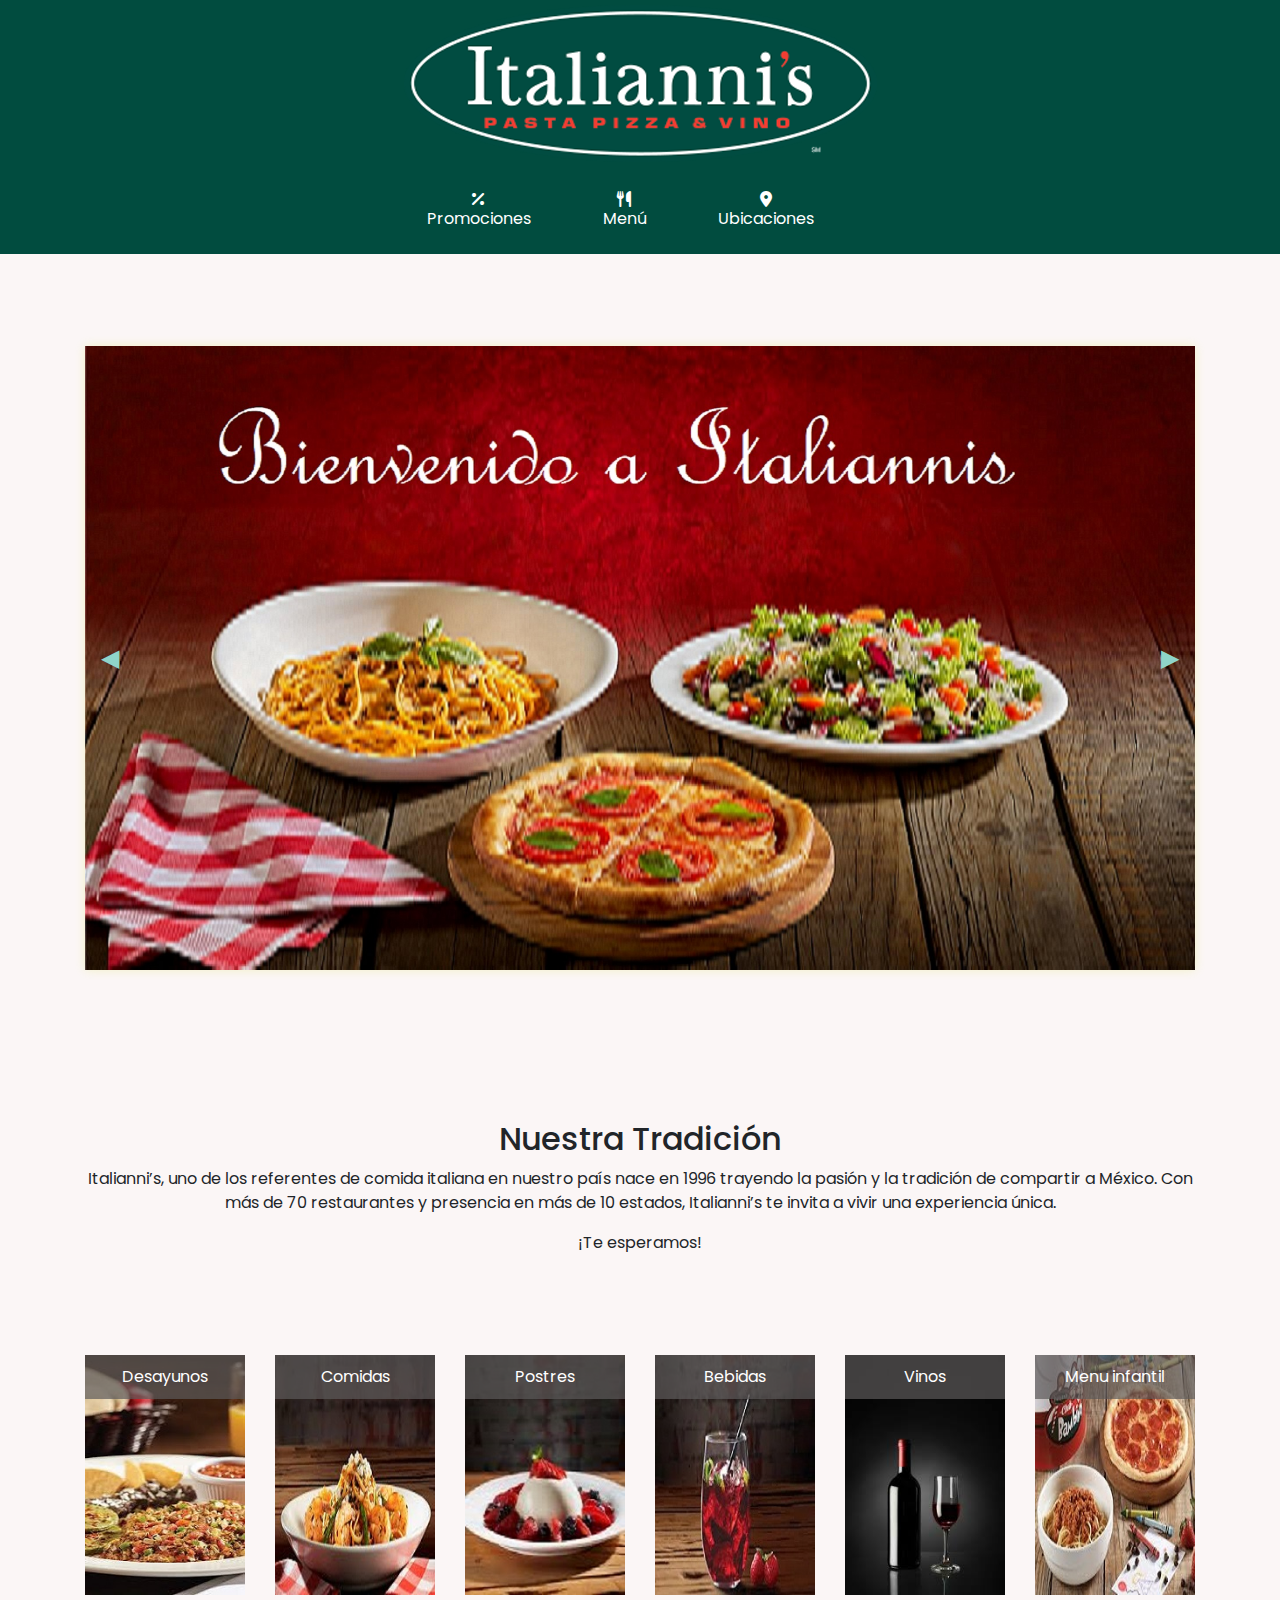
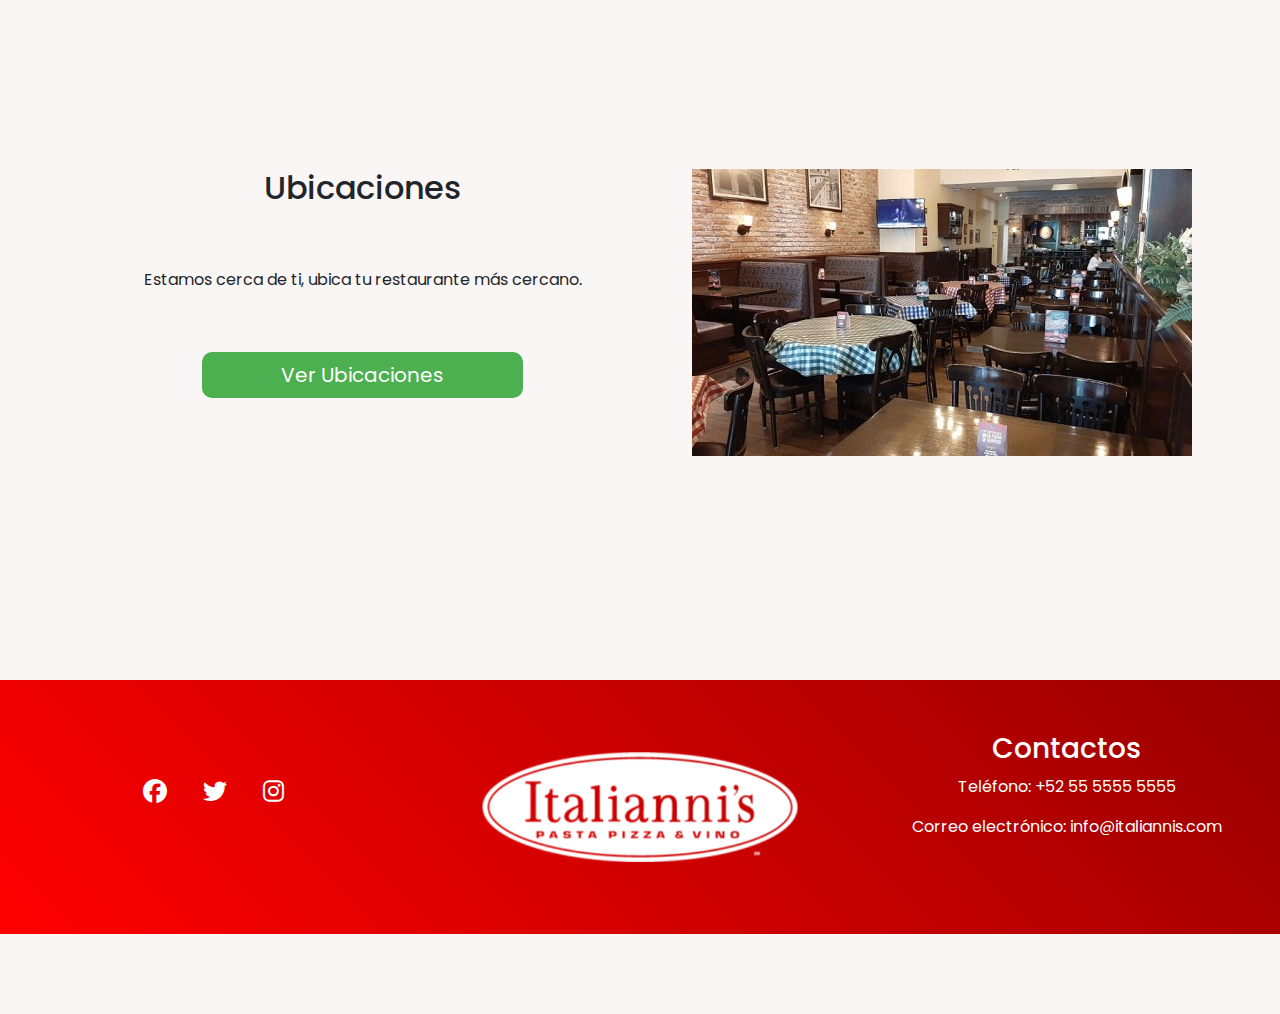
<file: html/index.html>
<!DOCTYPE html>
<html lang="es">

<head>
  <meta charset="UTF-8">
  <meta name="viewport" content="width=device-width, initial-scale=1.0">
  <title>Italiannis</title>
  <!-- Agregamos el enlace al archivo CSS de Bootstrap -->
  <link rel="stylesheet" href="https://stackpath.bootstrapcdn.com/bootstrap/4.3.1/css/bootstrap.min.css">
  <link rel="stylesheet" href="../css/index.css">
  <link rel="stylesheet" href="../css/index2.css">
  <link rel="stylesheet" href="https://cdnjs.cloudflare.com/ajax/libs/font-awesome/6.4.2/css/all.min.css">
</head>

<body>
  <header class="container-fluid">
    <div class="row">
      <div class="col-12">
        <div class="logo">
          <img src="../imagenes/index/logo.png" alt="Logo Italiannis" class="img-fluid">
        </div>
      </div>
      <div class="col-12">
        <nav class="text-center">
          <ul class="nav">
            <li class="nav-item"><a class="nav-link" href="../html/promociones.html"><i class="fa-solid fa-percent"></i>
                Promociones</a></li>
            <li class="nav-item"><a class="nav-link" href="../html/menu.html"><i class="fas fa-utensils"></i> Menú</a>
            </li>
            <li class="nav-item"><a class="nav-link" href="../html/ubicaciones.html"><i
                  class="fas fa-map-marker-alt"></i> Ubicaciones</a></li>
          </ul>
        </nav>
      </div>
    </div>
  </header>
  <main class="container">
    <!-- Contenedor para el contenido dinámico -->
    <div id="contenidoDinamico">
      <div class="carousel">
        <!-- Agrega aquí tus diapositivas del carrusel -->
        <div class="slide">
          <img src="../imagenes/index/Carrusel 1.jpeg" alt="Italiannis" class="img-fluid">
        </div>
        <div class="slide">
          <img src="../imagenes/index/Carrusel 2.jpg" alt="Italiannis" class="img-fluid">
        </div>
        <div class="slide">
          <img src="../imagenes/index/Carrusel 3.jpg" alt="Italiannis" class="img-fluid">
        </div>
        <div class="carousel-nav text-center">
          <button id="prev-slide">◀</button>
          <button id="next-slide">▶</button>
        </div>
      </div>

      <!-- Sección "Nuestra Tradición" -->
      <div class="nuestra-tradicion">
        <h2>Nuestra Tradición</h2>
        <p>Italianni’s, uno de los referentes de comida italiana en nuestro país nace en 1996 trayendo la pasión y la
          tradición de compartir a México. Con más de 70 restaurantes y presencia en más de 10 estados, Italianni’s te
          invita a vivir una experiencia única.</p>
        <p>¡Te esperamos!</p>
      </div>

      <!-- Sección de cajas con imágenes y texto -->
      <div class="cajas">
        <div class="row">
          <div class="col-lg-2 col-md-4 col-sm-6">
            <div class="caja">
              <a href="menu.html#h3-desayunos">
                <img src="../imagenes/index/desayuno_index.jpeg" alt="Imagen 1" class="img-fluid">
                <p>Desayunos</p>
              </a>
            </div>
          </div>
          <div class="col-lg-2 col-md-4 col-sm-6">
            <div class="caja">
              <a href="menu.html#h3-comidas">
                <img src="../imagenes/index/comida_index.jpeg" alt="Imagen 1" class="img-fluid">
                <p>Comidas</p>
              </a>
            </div>
          </div>
          <div class="col-lg-2 col-md-4 col-sm-6">
            <div class="caja">
              <a href="menu.html#h3-postres">
                <img src="../imagenes/index/postre_index.jpeg" alt="Imagen 1" class="img-fluid">
                <p>Postres</p>
              </a>
            </div>
          </div>
          <div class="col-lg-2 col-md-4 col-sm-6">
            <div class="caja">
              <a href="menu.html#h3-bebidas">
                <img src="../imagenes/index/bebidas_index.jpeg" alt="Imagen 1" class="img-fluid">
                <p>Bebidas</p>
              </a>
            </div>
          </div>
          <div class="col-lg-2 col-md-4 col-sm-6">
            <div class="caja">
              <a href="menu.html#h3-vinos">
                <img src="../imagenes/index/vino_index.jpeg" alt="Imagen 1" class="img-fluid">
                <p>Vinos</p>
              </a>
            </div>
          </div>
          <div class="col-lg-2 col-md-4 col-sm-6">
            <div class="caja">
              <a href="menu.html#h3-menuinfantil">
                <img src="../imagenes/index/menuinfantil_index.jpeg" alt="Imagen 1" class="img-fluid">
                <p>Menu infantil</p>
              </a>
            </div>
          </div>
        </div>
      </div>

      <!-- Sección de cajas con imágenes y texto -->
      <div class="ubicaciones d-lg-flex">
        <div class="ubicaciones col-lg-6 mt-4">
          <h2 style="margin-bottom: 60px;">Ubicaciones</h2>
          <p style="margin-bottom: 60px;">Estamos cerca de ti, ubica tu restaurante más cercano.</p>
          <button onclick="irUbicacion()">Ver Ubicaciones</button>
        </div>
        <div class="ubicaciones-imagen col-lg-6 ml-lg-4 mt-4"> <!-- Agregado margen a la derecha (ml-lg-4) -->
          <img src="../imagenes/index/ubicacion_index.jpg" alt="Imagen de ubicación" class="img-fluid">
        </div>
      </div>
    </div>
  </main>
  <footer class="container-fluid">
    <div class="row">
      <div class="col-12 col-md-4 text-center">
        <div class="redes">
          <a href="https://www.facebook.com/italiannis/" class="social-link" target="_blank"><i
              class="fab fa-facebook"></i></a>
          <a href="https://twitter.com/italiannismx" class="social-link" target="_blank"><i
              class="fab fa-twitter"></i></a>
          <a href="https://www.instagram.com/italiannismexico/" class="social-link" target="_blank"><i
              class="fab fa-instagram"></i></a>
        </div>
      </div>
      <div class="col-12 col-md-4 text-center">
        <div class="logo_footer">
          <img src="../imagenes/index/logo-footer.png" alt="Logo Italiannis" class="img-fluid">
        </div>
      </div>
      <div class="col-12 col-md-4 text-center">
        <div class="contactos">
          <h3 style="text-align: center; display:inline-block; margin-bottom: 10px;">Contactos</h3>
          <p>Teléfono: +52 55 5555 5555</p>
          <p>Correo electrónico: info@italiannis.com</p>
        </div>
      </div>
    </div>
  </footer>
  <!-- Agregamos el enlace al archivo JS de Bootstrap -->
  <script src="https://code.jquery.com/jquery-3.3.1.slim.min.js"></script>
  <script src="https://cdnjs.cloudflare.com/ajax/libs/popper.js/1.14.7/umd/popper.min.js"></script>
  <script src="https://stackpath.bootstrapcdn.com/bootstrap/4.3.1/js/bootstrap.min.js"></script>
  <script src="../js/index.js"></script>
</body>

</html>
</file>
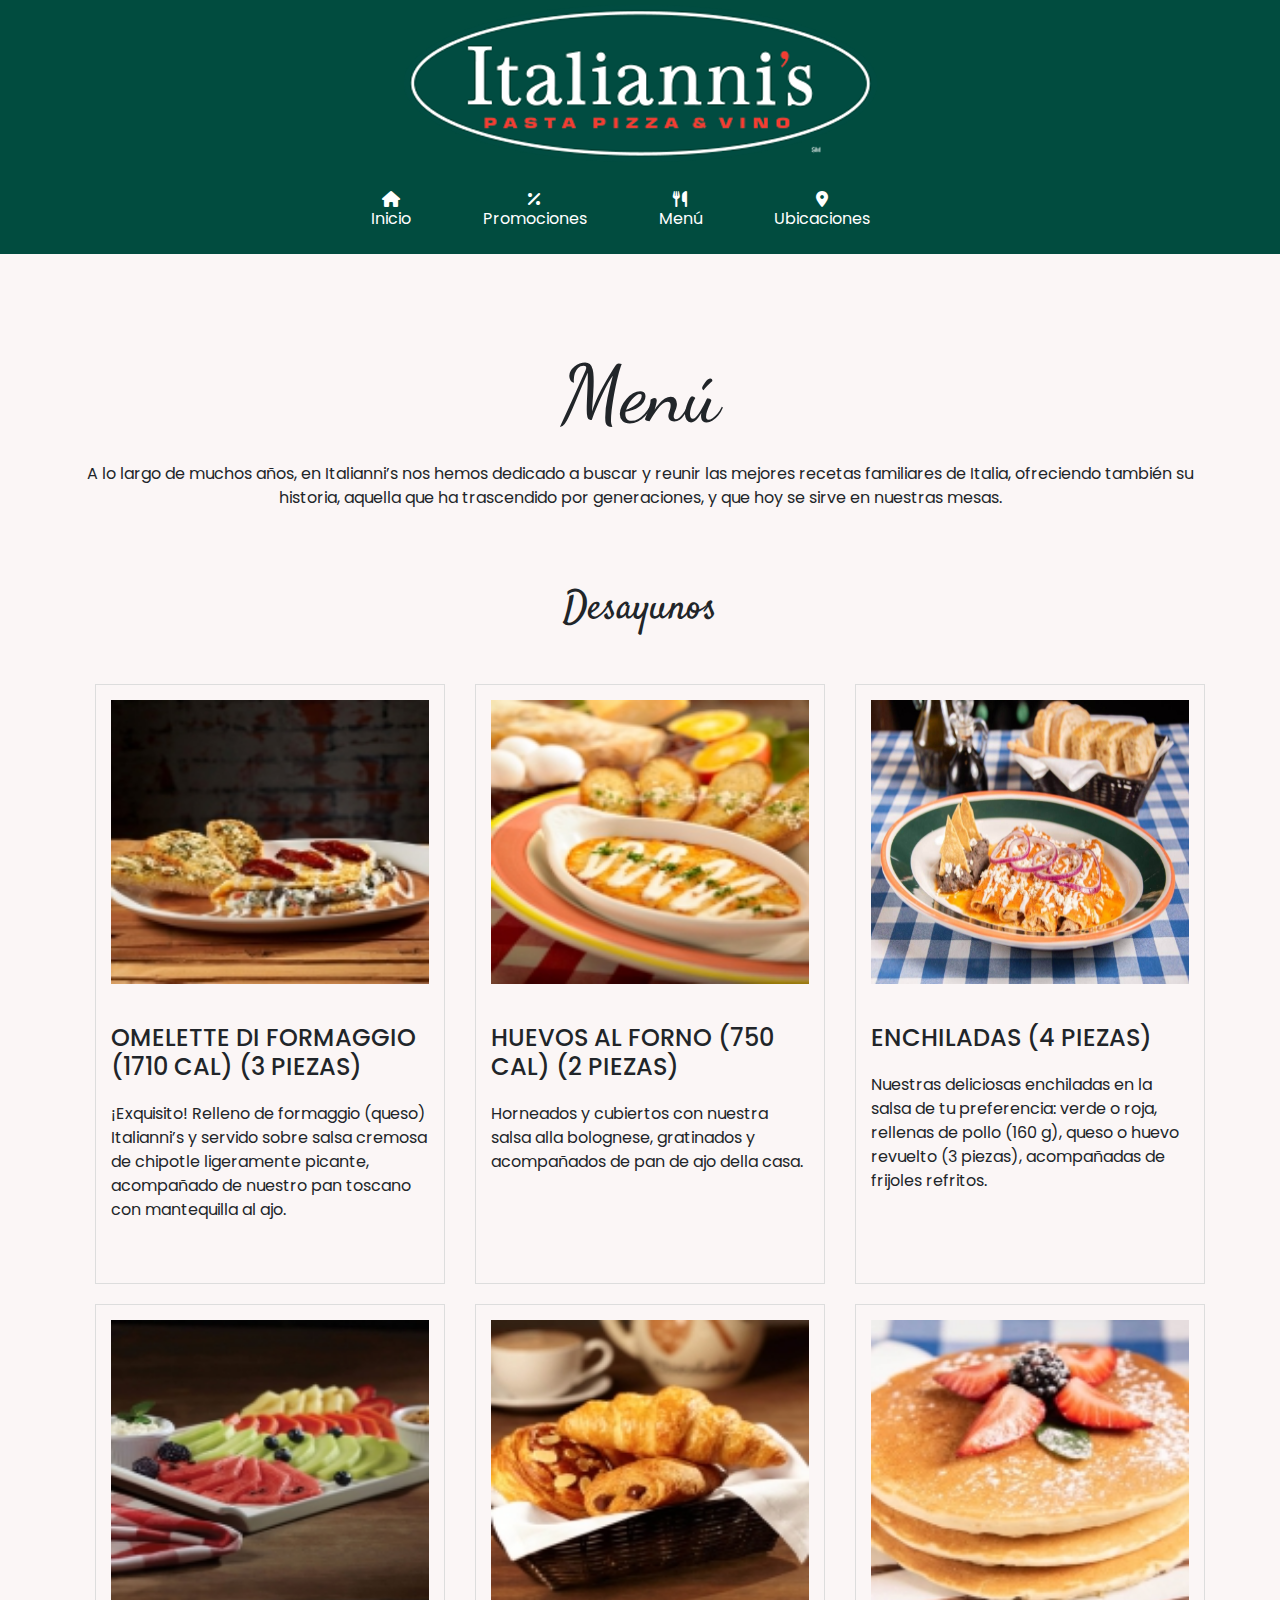
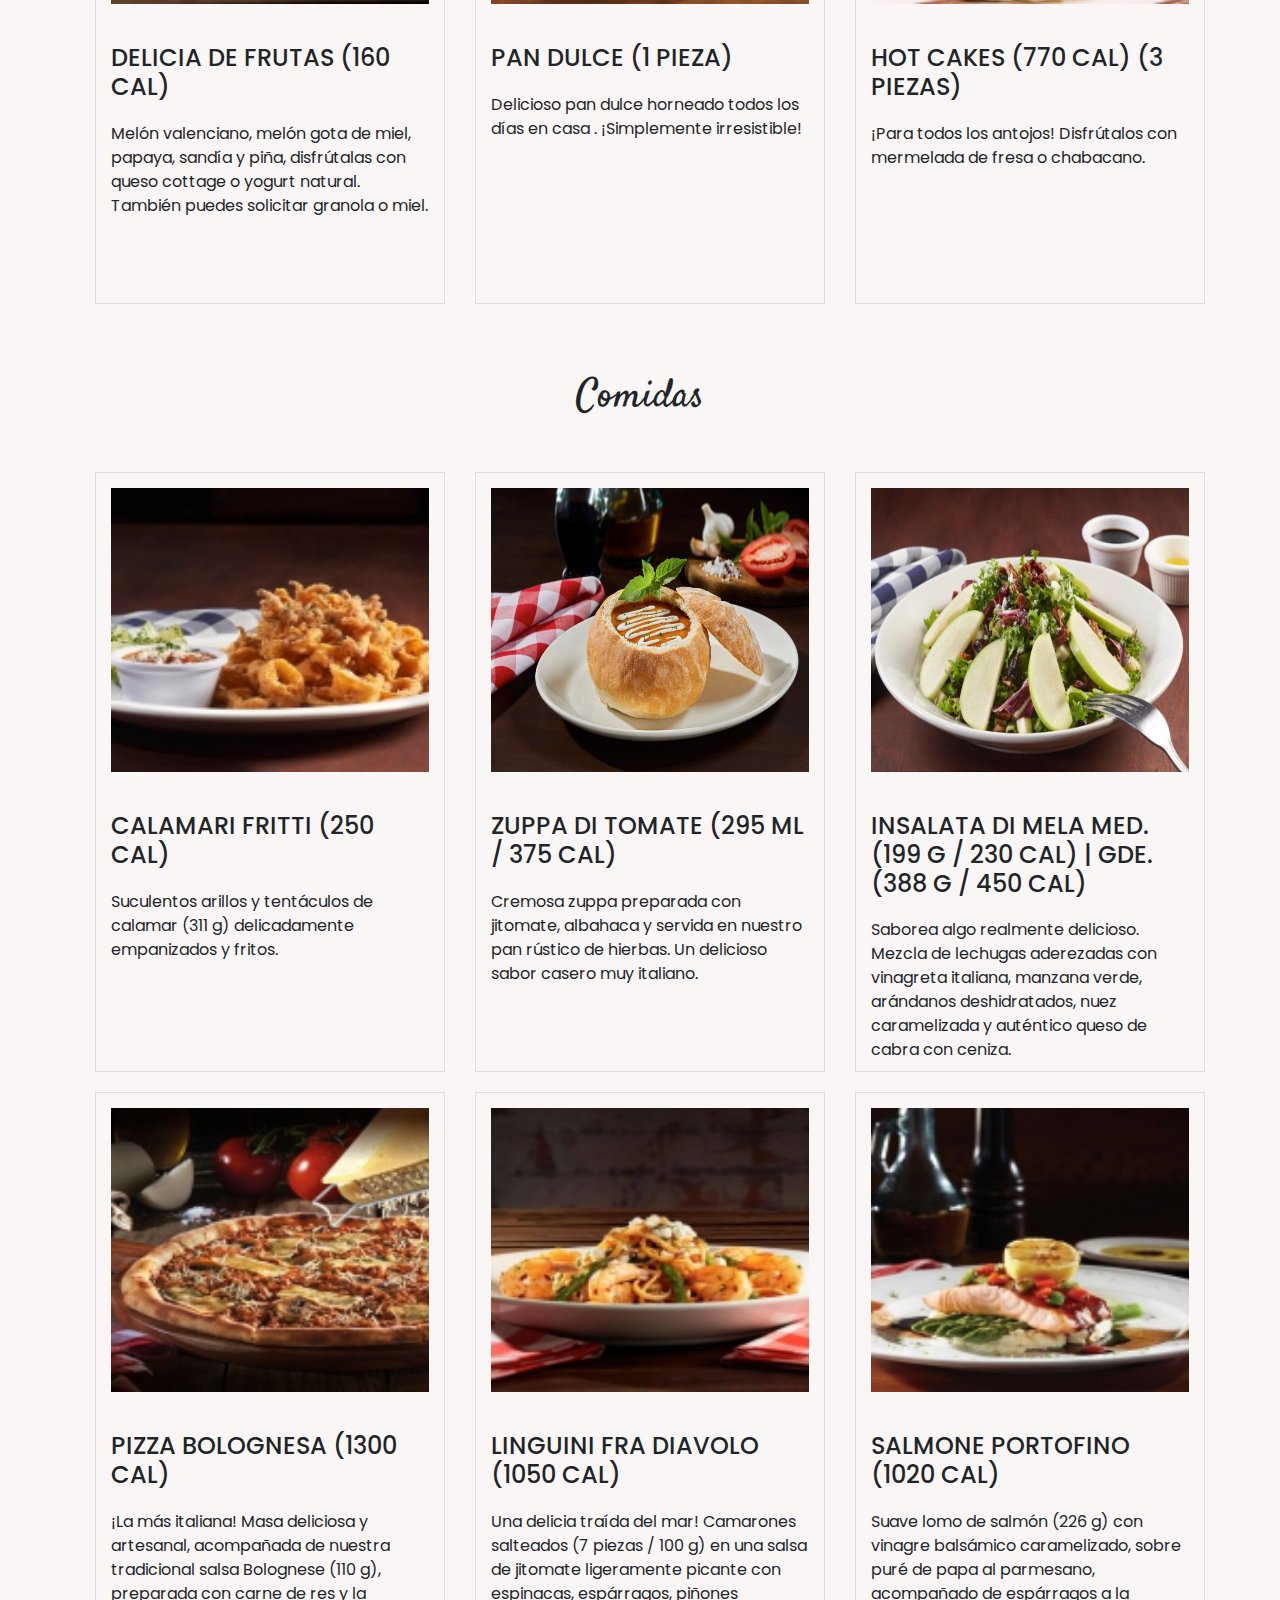
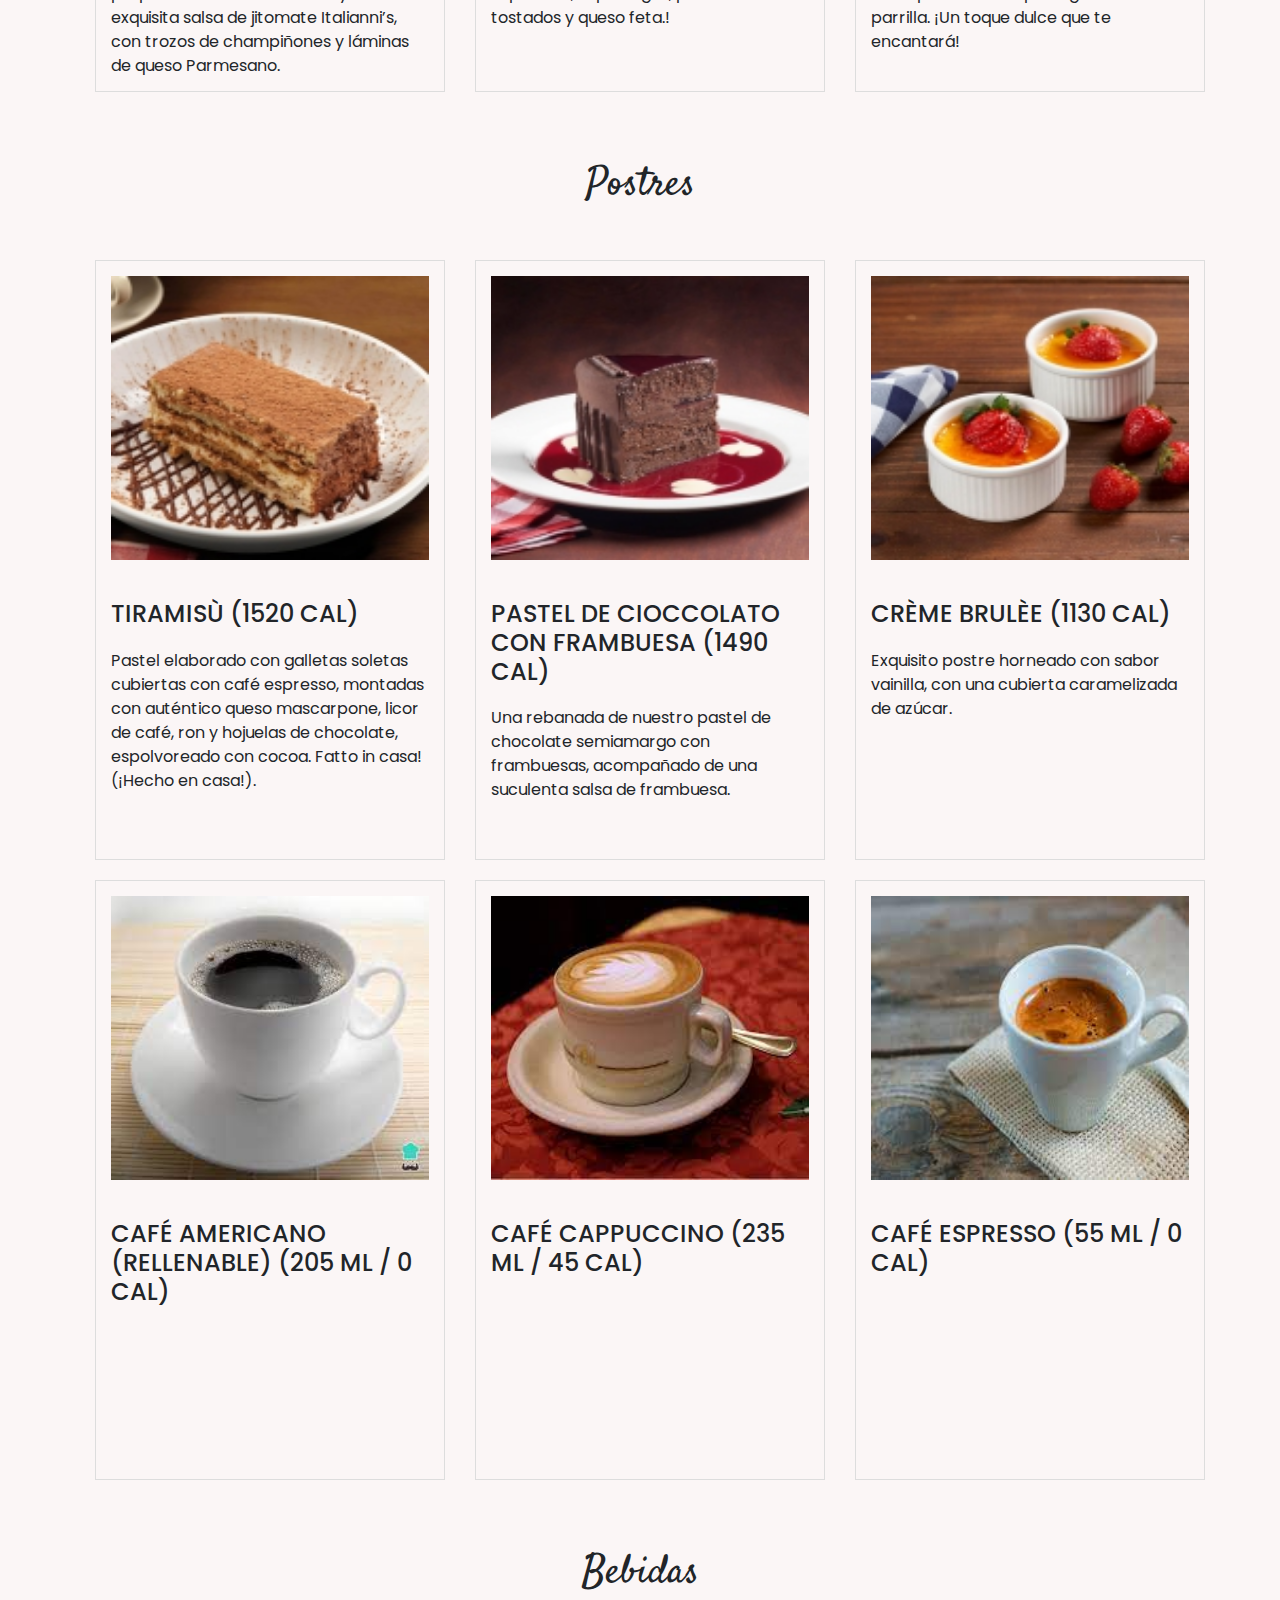
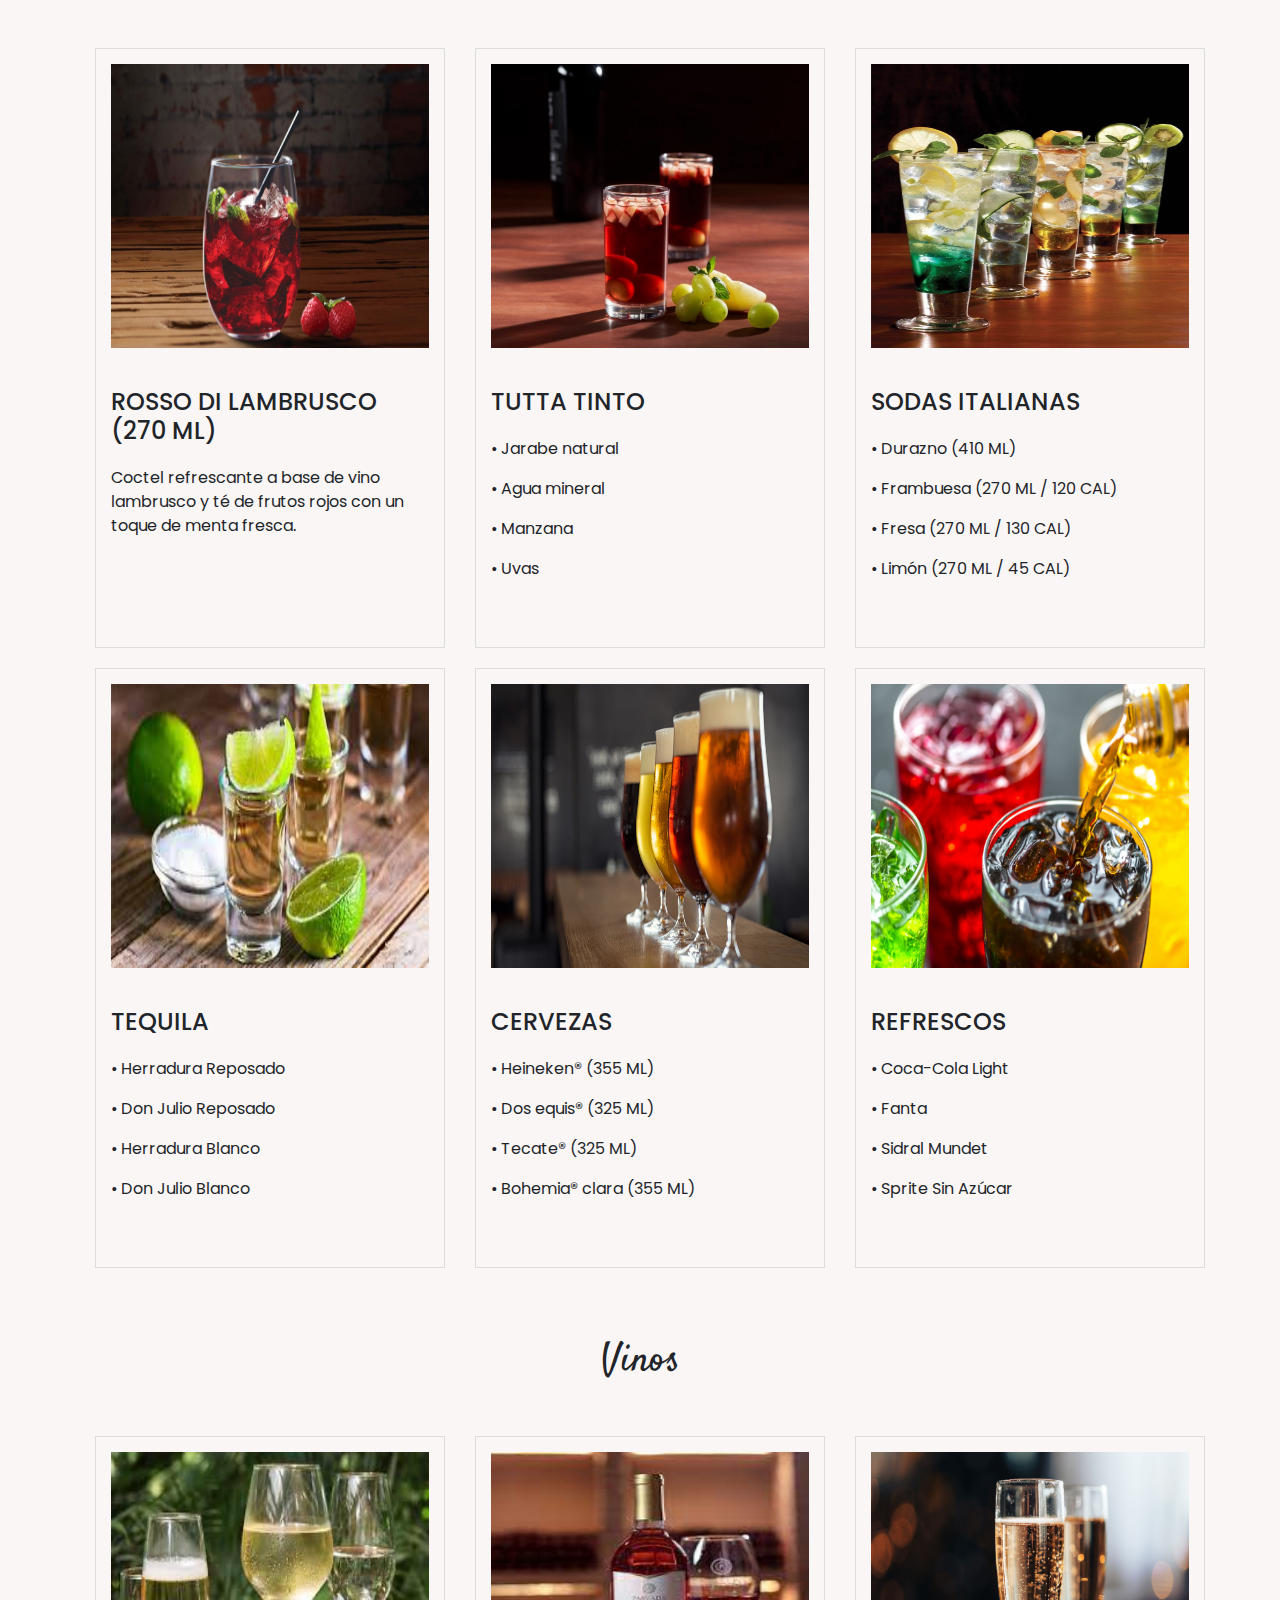
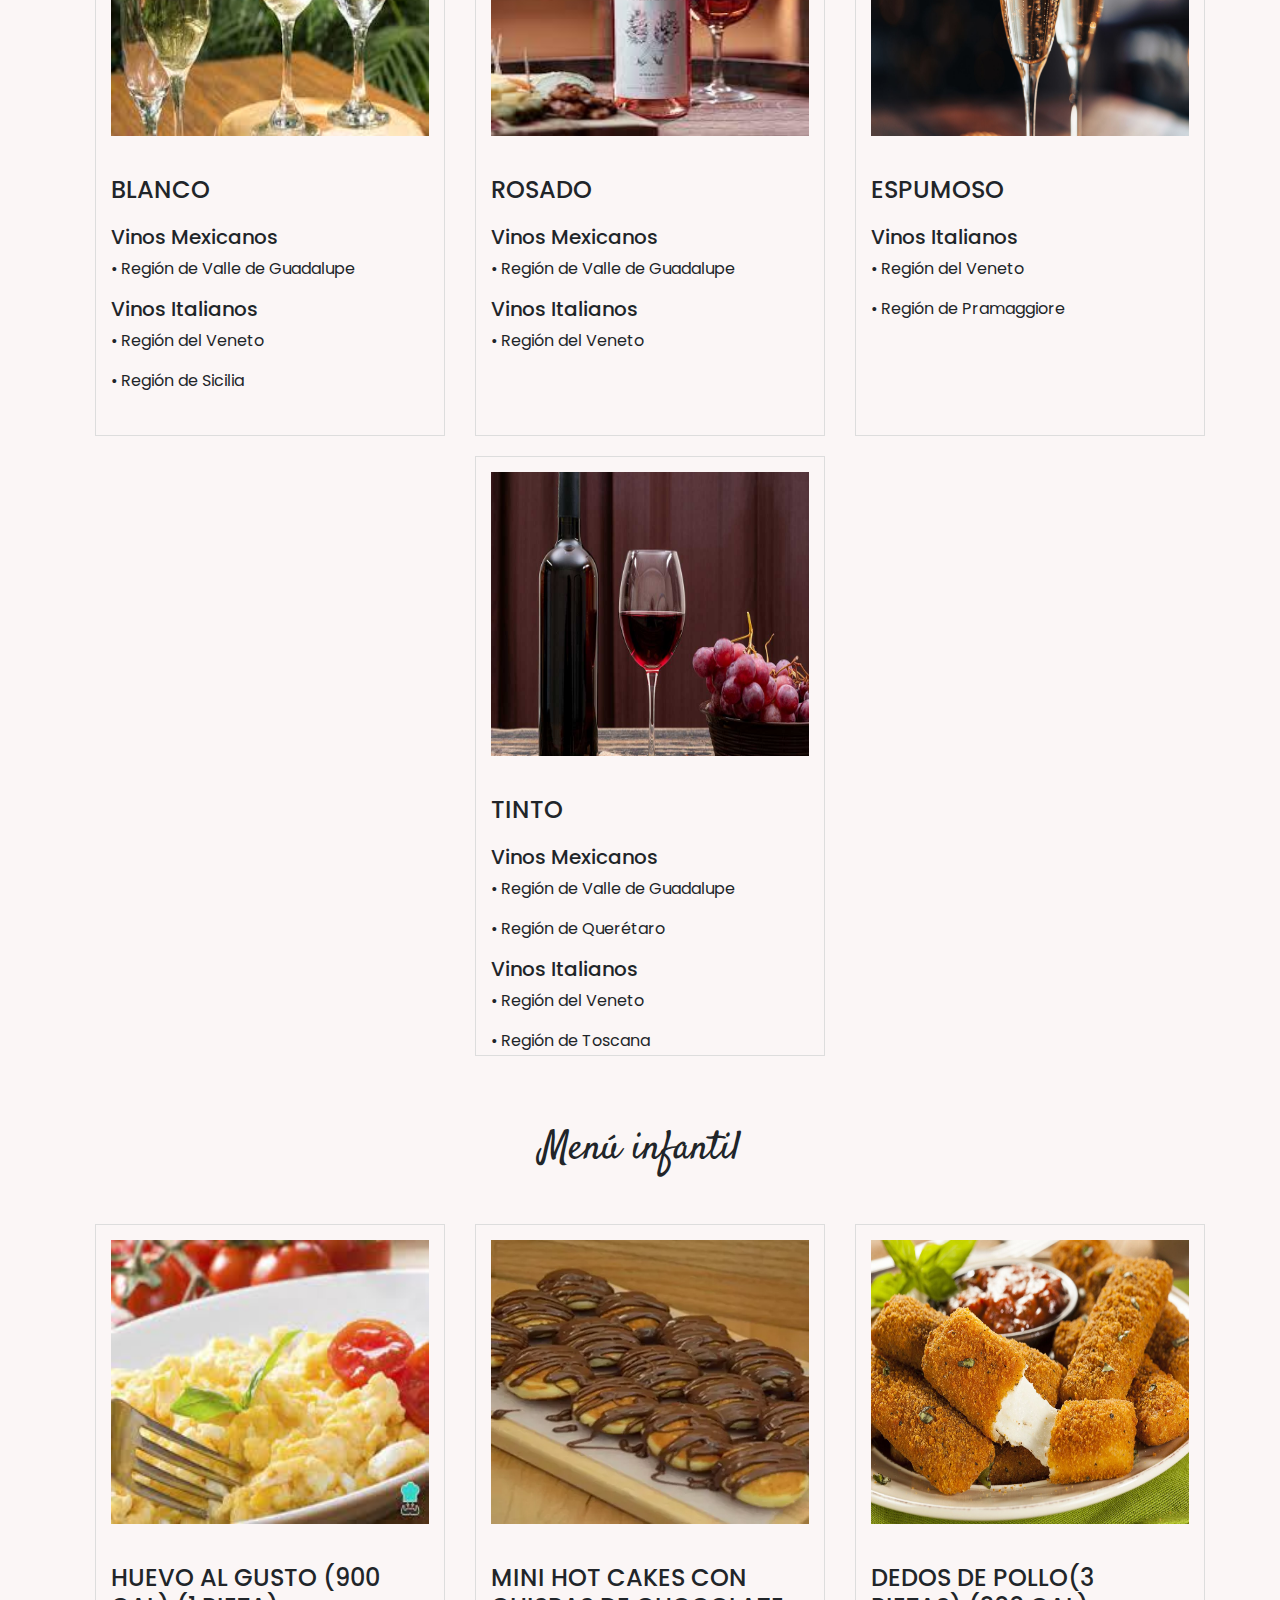
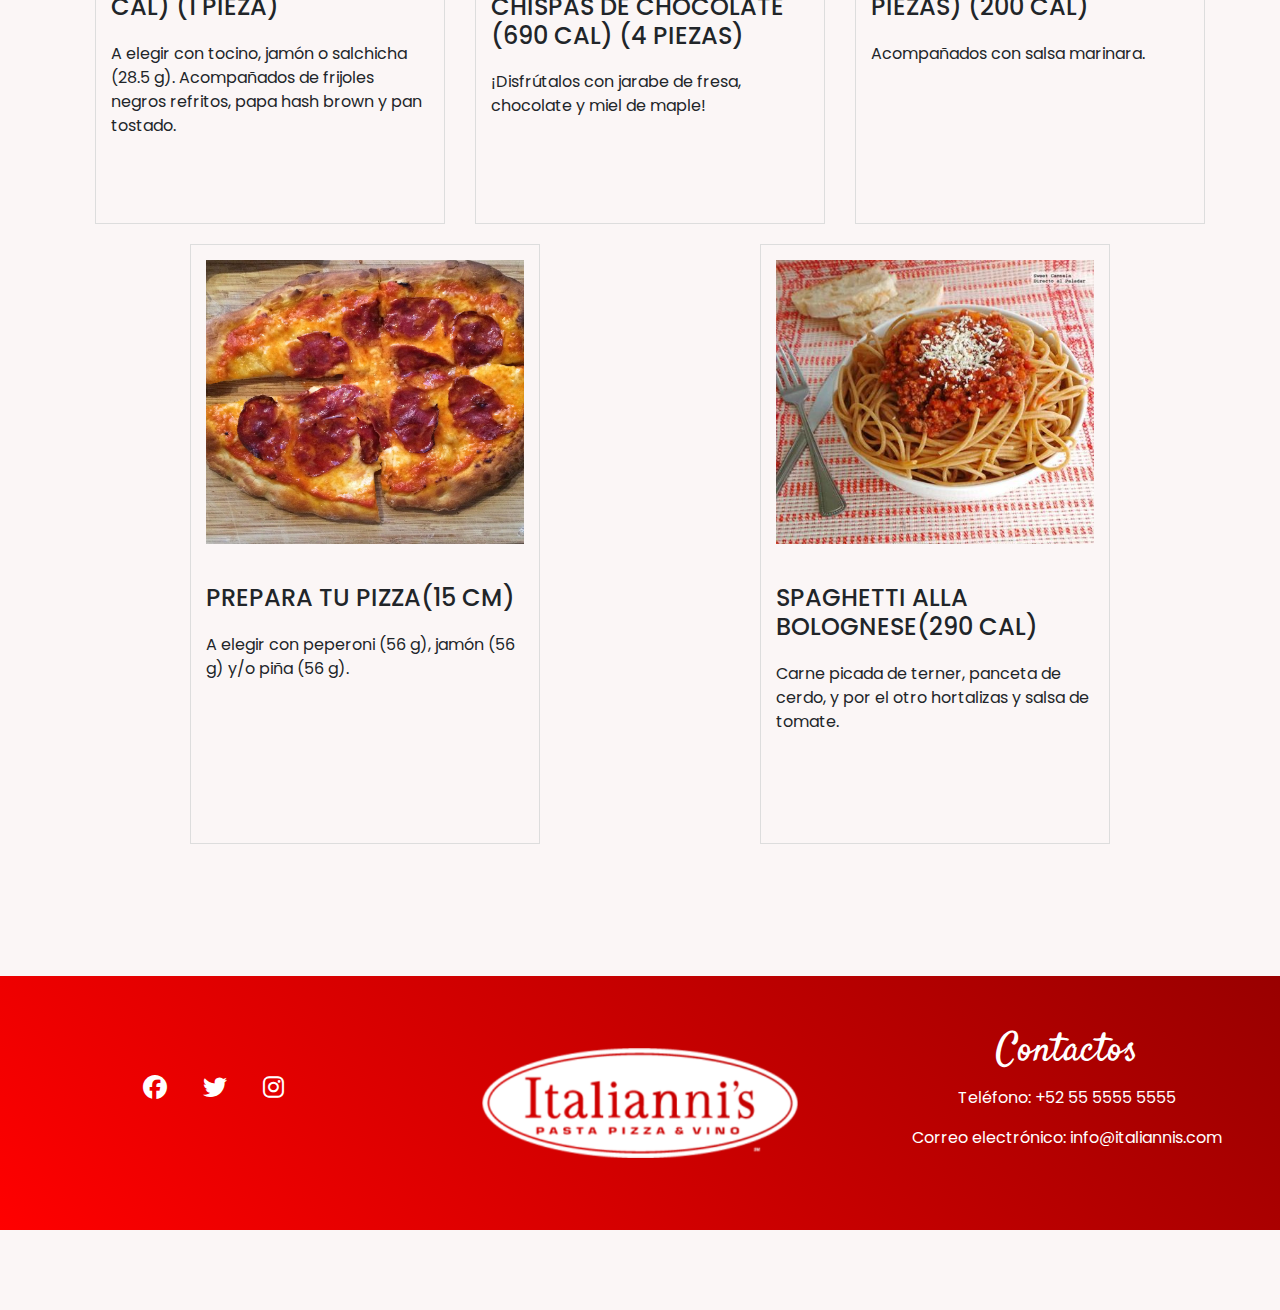
<file: html/menu.html>
<!DOCTYPE html>
<html lang="es">

<head>
  <meta charset="UTF-8">
  <meta name="viewport" content="width=device-width, initial-scale=1.0">
  <title>Italiannis</title>
  <!-- Enlaces a los archivos CSS de Bootstrap y otros estilos -->
  <link rel="stylesheet" href="https://stackpath.bootstrapcdn.com/bootstrap/4.3.1/css/bootstrap.min.css">
  <link rel="stylesheet" href="../css/index.css">
  <link rel="stylesheet" href="../css/menu.css">
  <link rel="stylesheet" href="https://cdnjs.cloudflare.com/ajax/libs/font-awesome/6.4.2/css/all.min.css">
</head>

<body>
  <header class="container-fluid">
    <div class="row">
      <div class="col-12 text-center">
        <div class="logo">
          <img src="../imagenes/index/logo.png" alt="Logo Italiannis" class="img-fluid">
        </div>
      </div>
      <div class="col-12">
        <nav class="text-center">
          <ul class="nav">
            <li class="nav-item"><a class="nav-link" href="../html/index.html"><i class="fa-solid fa-house"></i>
                Inicio</a></li>
            <li class="nav-item"><a class="nav-link" href="../html/promociones.html"><i class="fa-solid fa-percent"></i>
                Promociones</a></li>
            <li class="nav-item"><a class="nav-link" href="../html/menu.html"><i class="fas fa-utensils"></i> Menú</a>
            </li>
            <li class="nav-item"><a class="nav-link" href="../html/ubicaciones.html"><i
                  class="fas fa-map-marker-alt"></i> Ubicaciones</a></li>
          </ul>
        </nav>
      </div>
    </div>
  </header>
  <main class="container">
    <h2 class="text-center">Menú</h2>
    <p>A lo largo de muchos años, en Italianni’s nos hemos dedicado a buscar y reunir las mejores recetas familiares de
      Italia, ofreciendo también su historia, aquella que ha trascendido por generaciones, y que hoy se sirve en
      nuestras mesas.
    </p>
    <div id="menuPage" class="row">
      <div class="col-12">
        <h3 id="h3-desayunos">Desayunos</h3>
        <div class="menu-category row text-center">
          <div class="col-lg-4 col-md-6 mx-auto">
            <div class="menu">
              <img src="../imagenes/menu/desayunos/omelette-di-formaggio.jpg" alt="Antipasto" class="img-fluid">
              <h4 style="text-align: left;">OMELETTE DI FORMAGGIO (1710 CAL) (3 PIEZAS)</h4>
              <p style="text-align: left;">¡Exquisito! Relleno de formaggio (queso) Italianni’s y servido sobre salsa
                cremosa de chipotle ligeramente picante, acompañado de nuestro pan toscano con mantequilla al ajo.</p>
            </div>
          </div>
          <div class="col-lg-4 col-md-6 mx-auto">
            <div class="menu">
              <img src="../imagenes/menu/desayunos/huevos_al_forno_.jpg" alt="Antipasto" class="img-fluid">
              <h4 style="text-align: left;">HUEVOS AL FORNO (750 CAL) (2 PIEZAS)</h4>
              <p style="text-align: left;">Horneados y cubiertos con nuestra salsa alla bolognese, gratinados y
                acompañados de pan de ajo della casa.</p>
            </div>
          </div>
          <div class="col-lg-4 col-md-6 mx-auto">
            <div class="menu">
              <img src="../imagenes/menu/desayunos/enchiladas.jpg" alt="Antipasto" class="img-fluid">
              <h4 style="text-align: left;">ENCHILADAS (4 PIEZAS)</h4>
              <p style="text-align: left;">Nuestras deliciosas enchiladas en la salsa de tu preferencia: verde o roja,
                rellenas de pollo (160 g), queso o huevo revuelto (3 piezas), acompañadas de frijoles refritos.</p>
            </div>
          </div>
          <div class="col-lg-4 col-md-6 mx-auto">
            <div class="menu">
              <img src="../imagenes/menu/desayunos/delicia_de_frutas.jpg" alt="Antipasto" class="img-fluid">
              <h4 style="text-align: left;">DELICIA DE FRUTAS (160 CAL)</h4>
              <p style="text-align: left;">Melón valenciano, melón gota de miel, papaya, sandía y piña, disfrútalas con
                queso cottage o yogurt natural. También puedes solicitar granola o miel.</p>
            </div>
          </div>
          <div class="col-lg-4 col-md-6 mx-auto">
            <div class="menu">
              <img src="../imagenes/menu/desayunos/pan_dulce.jpg" alt="Antipasto" class="img-fluid">
              <h4 style="text-align: left;">PAN DULCE (1 PIEZA)</h4>
              <p style="text-align: left;">Delicioso pan dulce horneado todos los días en casa . ¡Simplemente
                irresistible!</p>
            </div>
          </div>
          <div class="col-lg-4 col-md-6 mx-auto">
            <div class="menu">
              <img src="../imagenes/menu/desayunos/hot_cakes.jpg" alt="Antipasto" class="img-fluid">
              <h4 style="text-align: left;">HOT CAKES (770 CAL) (3 PIEZAS)</h4>
              <p style="text-align: left;">¡Para todos los antojos! Disfrútalos con mermelada de fresa o chabacano.</p>
            </div>
          </div>
        </div>
      </div>
      <div class="col-12">
        <h3 id="h3-comidas"> Comidas</h3>
        <div class="menu-category row text-center">
          <div class="col-lg-4 col-md-6 mx-auto">
            <div class="menu">
              <img src="../imagenes/menu/comidas/calamari_fritti.jpg" alt="Antipasto" class="img-fluid">
              <h4 style="text-align: left;">CALAMARI FRITTI (250 CAL)</h4>
              <p style="text-align: left;">Suculentos arillos y tentáculos de calamar (311 g) delicadamente empanizados
                y fritos.</p>
            </div>
          </div>
          <div class="col-lg-4 col-md-6 mx-auto">
            <div class="menu">
              <img src="../imagenes/menu/comidas/zuppa_di_tomate.jpg" alt="Antipasto" class="img-fluid">
              <h4 style="text-align: left;">ZUPPA DI TOMATE (295 ML / 375 CAL)</h4>
              <p style="text-align: left;">Cremosa zuppa preparada con jitomate, albahaca y servida en nuestro pan
                rústico de hierbas. Un delicioso sabor casero muy italiano.</p>
            </div>
          </div>
          <div class="col-lg-4 col-md-6 mx-auto">
            <div class="menu">
              <img src="../imagenes/menu/comidas/insalata_di_mela.jpg" alt="Antipasto" class="img-fluid">
              <h4 style="text-align: left;">INSALATA DI MELA MED. (199 G / 230 CAL) | GDE. (388 G / 450 CAL)</h4>
              <p style="text-align: left;">Saborea algo realmente delicioso. Mezcla de lechugas aderezadas con vinagreta
                italiana, manzana verde, arándanos deshidratados, nuez caramelizada y auténtico queso de cabra con
                ceniza.</p>
            </div>
          </div>
          <div class="col-lg-4 col-md-6 mx-auto">
            <div class="menu">
              <img src="../imagenes/menu/comidas/bolognesa.jpg" alt="Antipasto" class="img-fluid">
              <h4 style="text-align: left;">PIZZA BOLOGNESA (1300 CAL) </h4>
              <p style="text-align: left;">¡La más italiana! Masa deliciosa y artesanal, acompañada de nuestra
                tradicional salsa Bolognese (110 g), preparada con carne de res y la exquisita salsa de jitomate
                Italianni’s, con trozos de champiñones y láminas
                de queso Parmesano.</p>
            </div>
          </div>
          <div class="col-lg-4 col-md-6 mx-auto">
            <div class="menu">
              <img src="../imagenes/menu/comidas/linguini.jpg" alt="Antipasto" class="img-fluid">
              <h4 style="text-align: left;">LINGUINI FRA DIAVOLO (1050 CAL) </h4>
              <p style="text-align: left;">Una delicia traída del mar! Camarones salteados (7 piezas / 100 g) en una
                salsa de jitomate ligeramente picante con espinacas, espárragos, piñones tostados y queso feta.!</p>
            </div>
          </div>
          <div class="col-lg-4 col-md-6 mx-auto">
            <div class="menu">
              <img src="../imagenes/menu/comidas/salmon_portofino.jpg" alt="Antipasto" class="img-fluid">
              <h4 style="text-align: left;">SALMONE PORTOFINO (1020 CAL) </h4>
              <p style="text-align: left;">Suave lomo de salmón (226 g) con vinagre balsámico caramelizado, sobre puré
                de papa al parmesano, acompañado de espárragos a la parrilla. ¡Un toque dulce que te encantará!</p>
            </div>
          </div>
        </div>
      </div>
      <div class="col-12">
        <h3 id="h3-postres">Postres</h3>
        <div class="menu-category row text-center">
          <div class="col-lg-4 col-md-6 mx-auto">
            <div class="menu">
              <img src="../imagenes/menu/postres/tiramisu.jpg" alt="Antipasto" class="img-fluid">
              <h4 style="text-align: left;">TIRAMISÙ (1520 CAL) </h4>
              <p style="text-align: left;">Pastel elaborado con galletas soletas cubiertas con café espresso, montadas
                con auténtico queso mascarpone, licor de café, ron y hojuelas de chocolate, espolvoreado con cocoa.
                Fatto in casa! (¡Hecho en casa!).</p>
            </div>
          </div>
          <div class="col-lg-4 col-md-6 mx-auto">
            <div class="menu">
              <img src="../imagenes/menu/postres/pastel-cioccolato-con-frambuesa.jpg" alt="Antipasto" class="img-fluid">
              <h4 style="text-align: left;">PASTEL DE CIOCCOLATO CON FRAMBUESA (1490 CAL) </h4>
              <p style="text-align: left;">Una rebanada de nuestro pastel de chocolate semiamargo con frambuesas,
                acompañado de una suculenta salsa de frambuesa.</p>
            </div>
          </div>
          <div class="col-lg-4 col-md-6 mx-auto">
            <div class="menu">
              <img src="../imagenes/menu/postres/creme_brulee.jpg" alt="Antipasto" class="img-fluid">
              <h4 style="text-align: left;">CRÈME BRULÈE (1130 CAL) </h4>
              <p style="text-align: left;">Exquisito postre horneado con sabor vainilla, con una cubierta caramelizada
                de azúcar.</p>
            </div>
          </div>
          <div class="col-lg-4 col-md-6 mx-auto">
            <div class="menu">
              <img src="../imagenes/menu/postres/cafe_americano.jpeg" alt="Antipasto" class="img-fluid">
              <h4 style="text-align: left;">CAFÉ AMERICANO (RELLENABLE) (205 ML / 0 CAL) </h4>
              <!--<p style="text-align: left;">¡La más italiana! Masa deliciosa y artesanal, acompañada de nuestra
                tradicional salsa Bolognese (110 g), preparada con carne de res y la exquisita salsa de jitomate
                Italianni’s, con trozos de champiñones y láminas
                de queso Parmesano.</p>-->
            </div>
          </div>
          <div class="col-lg-4 col-md-6 mx-auto">
            <div class="menu">
              <img src="../imagenes/menu/postres/cafe_capuccino.jpeg" alt="Antipasto" class="img-fluid">
              <h4 style="text-align: left;">CAFÉ CAPPUCCINO (235 ML / 45 CAL) </h4>
              <!--<p style="text-align: left;">Una delicia traída del mar! Camarones salteados (7 piezas / 100 g) en una
                salsa de jitomate ligeramente picante con espinacas, espárragos, piñones tostados y queso feta.!</p>-->
            </div>
          </div>
          <div class="col-lg-4 col-md-6 mx-auto">
            <div class="menu">
              <img src="../imagenes/menu/postres/cafe_espresso.jpeg" alt="Antipasto" class="img-fluid">
              <h4 style="text-align: left;">CAFÉ ESPRESSO (55 ML / 0 CAL) </h4>
              <!--<p style="text-align: left;">Suave lomo de salmón (226 g) con vinagre balsámico caramelizado, sobre puré
                de papa al parmesano, acompañado de espárragos a la parrilla. ¡Un toque dulce que te encantará!</p>-->
            </div>
          </div>
        </div>
      </div>
      <div class="col-12">
        <h3 id="h3-bebidas">Bebidas</h3>
        <div class="menu-category row text-center">
          <div class="col-lg-4 col-md-6 mx-auto">
            <div class="menu">
              <img src="../imagenes/menu/bebidas/rosso_lambrusco.jpg" alt="Antipasto" class="img-fluid">
              <h4 style="text-align: left;">ROSSO DI LAMBRUSCO (270 ML) </h4>
              <p style="text-align: left;">Coctel refrescante a base de vino lambrusco y té de frutos rojos con un toque
                de menta fresca.
              </p>
            </div>
          </div>
          <div class="col-lg-4 col-md-6 mx-auto">
            <div class="menu">
              <img src="../imagenes/menu/bebidas/tutta_frutta.jpg" alt="Antipasto" class="img-fluid">
              <h4 style="text-align: left;">TUTTA TINTO </h4>
              <p style="text-align: left;">• Jarabe natural</p>
              <p style="text-align: left;">• Agua mineral</p>
              <p style="text-align: left;">• Manzana</p>
              <p style="text-align: left;">• Uvas</p>
            </div>
          </div>
          <div class="col-lg-4 col-md-6 mx-auto">
            <div class="menu">
              <img src="../imagenes/menu/bebidas/sodas.jpg" alt="Antipasto" class="img-fluid">
              <h4 style="text-align: left;">SODAS ITALIANAS </h4>
              <p style="text-align: left;">• Durazno (410 ML) </p>
              <p style="text-align: left;">• Frambuesa (270 ML / 120 CAL) </p>
              <p style="text-align: left;">• Fresa (270 ML / 130 CAL) </p>
              <p style="text-align: left;">• Limón (270 ML / 45 CAL) </p>
            </div>
          </div>
          <div class="col-lg-4 col-md-6 mx-auto">
            <div class="menu">
              <img src="../imagenes/menu/bebidas/tequila.jpeg" alt="Antipasto" class="img-fluid">
              <h4 style="text-align: left;">TEQUILA </h4>
              <p style="text-align: left;">• Herradura Reposado </p>
              <p style="text-align: left;">• Don Julio Reposado </p>
              <p style="text-align: left;">• Herradura Blanco </p>
              <p style="text-align: left;">• Don Julio Blanco </p>
            </div>
          </div>
          <div class="col-lg-4 col-md-6 mx-auto">
            <div class="menu">
              <img src="../imagenes/menu/bebidas/cervezas.jpg" alt="Antipasto" class="img-fluid">
              <h4 style="text-align: left;">CERVEZAS </h4>
              <p style="text-align: left;">• Heineken® (355 ML) </p>
              <p style="text-align: left;">• Dos equis® (325 ML) </p>
              <p style="text-align: left;">• Tecate® (325 ML) </p>
              <p style="text-align: left;">• Bohemia® clara (355 ML) </p>
            </div>
          </div>
          <div class="col-lg-4 col-md-6 mx-auto">
            <div class="menu">
              <img src="../imagenes/menu/bebidas/refrescos.jpg" alt="Antipasto" class="img-fluid">
              <h4 style="text-align: left;">REFRESCOS </h4>
              <p style="text-align: left;">• Coca-Cola Light </p>
              <p style="text-align: left;">• Fanta </p>
              <p style="text-align: left;">• Sidral Mundet </p>
              <p style="text-align: left;">• Sprite Sin Azúcar </p>
            </div>
          </div>
        </div>
      </div>
      <div class="col-12">
        <h3 id="h3-vinos">Vinos</h3>
        <div class="menu-category row text-center">
          <div class="col-lg-4 col-md-6 mx-auto">
            <div class="menu">
              <img src="../imagenes/menu/vinos/vino_blanco.jpeg" alt="Antipasto" class="img-fluid">
              <h4 style="text-align: left;">BLANCO </h4>
              <h5 style="text-align: left;">Vinos Mexicanos </h5>
              <p style="text-align: left;">• Región de Valle de Guadalupe </p>
              <h5 style="text-align: left;">Vinos Italianos </h5>
              <p style="text-align: left;">• Región del Veneto</p>
              <p style="text-align: left;">• Región de Sicilia</p>
            </div>
          </div>
          <div class="col-lg-4 col-md-6 mx-auto">
            <div class="menu">
              <img src="../imagenes/menu/vinos/vino_rosado.jpeg" alt="Antipasto" class="img-fluid">
              <h4 style="text-align: left;">ROSADO </h4>
              <h5 style="text-align: left;">Vinos Mexicanos </h5>
              <p style="text-align: left;">• Región de Valle de Guadalupe </p>
              <h5 style="text-align: left;">Vinos Italianos </h5>
              <p style="text-align: left;">• Región del Veneto</p>
            </div>
          </div>
          <div class="col-lg-4 col-md-6 mx-auto">
            <div class="menu">
              <img src="../imagenes/menu/vinos/vino_espumoso.jpg" alt="Antipasto" class="img-fluid">
              <h4 style="text-align: left;">ESPUMOSO </h4>
              <h5 style="text-align: left;">Vinos Italianos </h5>
              <p style="text-align: left;">• Región del Veneto</p>
              <p style="text-align: left;">• Región de Pramaggiore</p>
            </div>
          </div>
          <div class="col-lg-4 col-md-6 mx-auto">
            <div class="menu">
              <img src="../imagenes/menu/vinos/vino_tinto.jpg" alt="Antipasto" class="img-fluid">
              <h4 style="text-align: left;">TINTO </h4>
              <h5 style="text-align: left;">Vinos Mexicanos </h5>
              <p style="text-align: left;">• Región de Valle de Guadalupe</p>
              <p style="text-align: left;">• Región de Querétaro</p>
              <h5 style="text-align: left;">Vinos Italianos </h5>
              <p style="text-align: left;">• Región del Veneto</p>
              <p style="text-align: left;">• Región de Toscana</p>
            </div>
          </div>
        </div>
      </div>
      <div class="col-12">
        <h3 id="h3-menuinfantil">Menú infantil</Menu>
        </h3>
        <div class="menu-category row text-center">
          <div class="col-lg-4 col-md-6 mx-auto">
            <div class="menu">
              <img src="../imagenes/menu/menu infantil/huevos.jpeg" alt="Antipasto" class="img-fluid">
              <h4 style="text-align: left;">HUEVO AL GUSTO (900 CAL) (1 PIEZA) </h4>
              <p style="text-align: left;">A elegir con tocino, jamón o salchicha (28.5 g). Acompañados de frijoles
                negros refritos, papa hash brown y pan tostado.</p>
            </div>
          </div>
          <div class="col-lg-4 col-md-6 mx-auto">
            <div class="menu">
              <img src="../imagenes/menu/menu infantil/mini_hotcakes.jpg" alt="Antipasto" class="img-fluid">
              <h4 style="text-align: left;">MINI HOT CAKES CON CHISPAS DE CHOCOLATE (690 CAL) (4 PIEZAS)</h4>
              <p style="text-align: left;">¡Disfrútalos con jarabe de fresa, chocolate y miel de maple!</p>
            </div>
          </div>
          <div class="col-lg-4 col-md-6 mx-auto">
            <div class="menu">
              <img src="../imagenes/menu/menu infantil/dedos_queso.jpg" alt="Antipasto" class="img-fluid">
              <h4 style="text-align: left;">DEDOS DE POLLO(3 PIEZAS) (200 CAL) </h4>
              <p style="text-align: left;">Acompañados con salsa marinara. </p>
            </div>
          </div>
          <div class="col-lg-4 col-md-6 mx-auto">
            <div class="menu">
              <img src="../imagenes/menu/menu infantil/prepara_pizza.jpg" alt="Antipasto" class="img-fluid">
              <h4 style="text-align: left;">PREPARA TU PIZZA(15 CM) </h4>
              <p style="text-align: left;">A elegir con peperoni (56 g), jamón (56 g) y/o piña (56 g). </p>
            </div>
          </div>
          <div class="col-lg-4 col-md-6 mx-auto">
            <div class="menu">
              <img src="../imagenes/menu/menu infantil/spaghetti.jpg" alt="Antipasto" class="img-fluid">
              <h4 style="text-align: left;">SPAGHETTI ALLA BOLOGNESE(290 CAL) </h4>
              <p style="text-align: left;">Carne picada de terner, panceta de cerdo, y por el otro
                hortalizas y salsa de tomate. </p>
            </div>
          </div>
        </div>
      </div>
    </div>
  </main>



  <footer class="container-fluid">
    <div class="row">
      <div class="col-12 col-md-4 text-center">
        <div class="redes">
          <a href="https://www.facebook.com/italiannis/" class="social-link" target="_blank"><i
              class="fab fa-facebook"></i></a>
          <a href="https://twitter.com/italiannismx" class="social-link" target="_blank"><i
              class="fab fa-twitter"></i></a>
          <a href="https://www.instagram.com/italiannismexico/" class="social-link" target="_blank"><i
              class="fab fa-instagram"></i></a>
        </div>
      </div>
      <div class="col-12 col-md-4 text-center">
        <div class="logo_footer">
          <img src="../imagenes/index/logo-footer.png" alt="Logo Italiannis" class="img-fluid">
        </div>
      </div>
      <div class="col-12 col-md-4 text-center">
        <div class="contactos">
          <h3 style="text-align: center; display:inline-block; margin-bottom: 10px;">Contactos</h3>
          <p>Teléfono: +52 55 5555 5555</p>
          <p>Correo electrónico: info@italiannis.com</p>
        </div>
      </div>
    </div>
  </footer>

  <!-- Enlaces a los archivos JS de Bootstrap y otros scripts -->
  <script src="https://code.jquery.com/jquery-3.3.1.slim.min.js"></script>
  <script src="https://cdnjs.cloudflare.com/ajax/libs/popper.js/1.14.7/umd/popper.min.js"></script>
  <script src="https://stackpath.bootstrapcdn.com/bootstrap/4.3.1/js/bootstrap.min.js"></script>
  <script src="../js/index.js"></script>
</body>

</html>
</file>
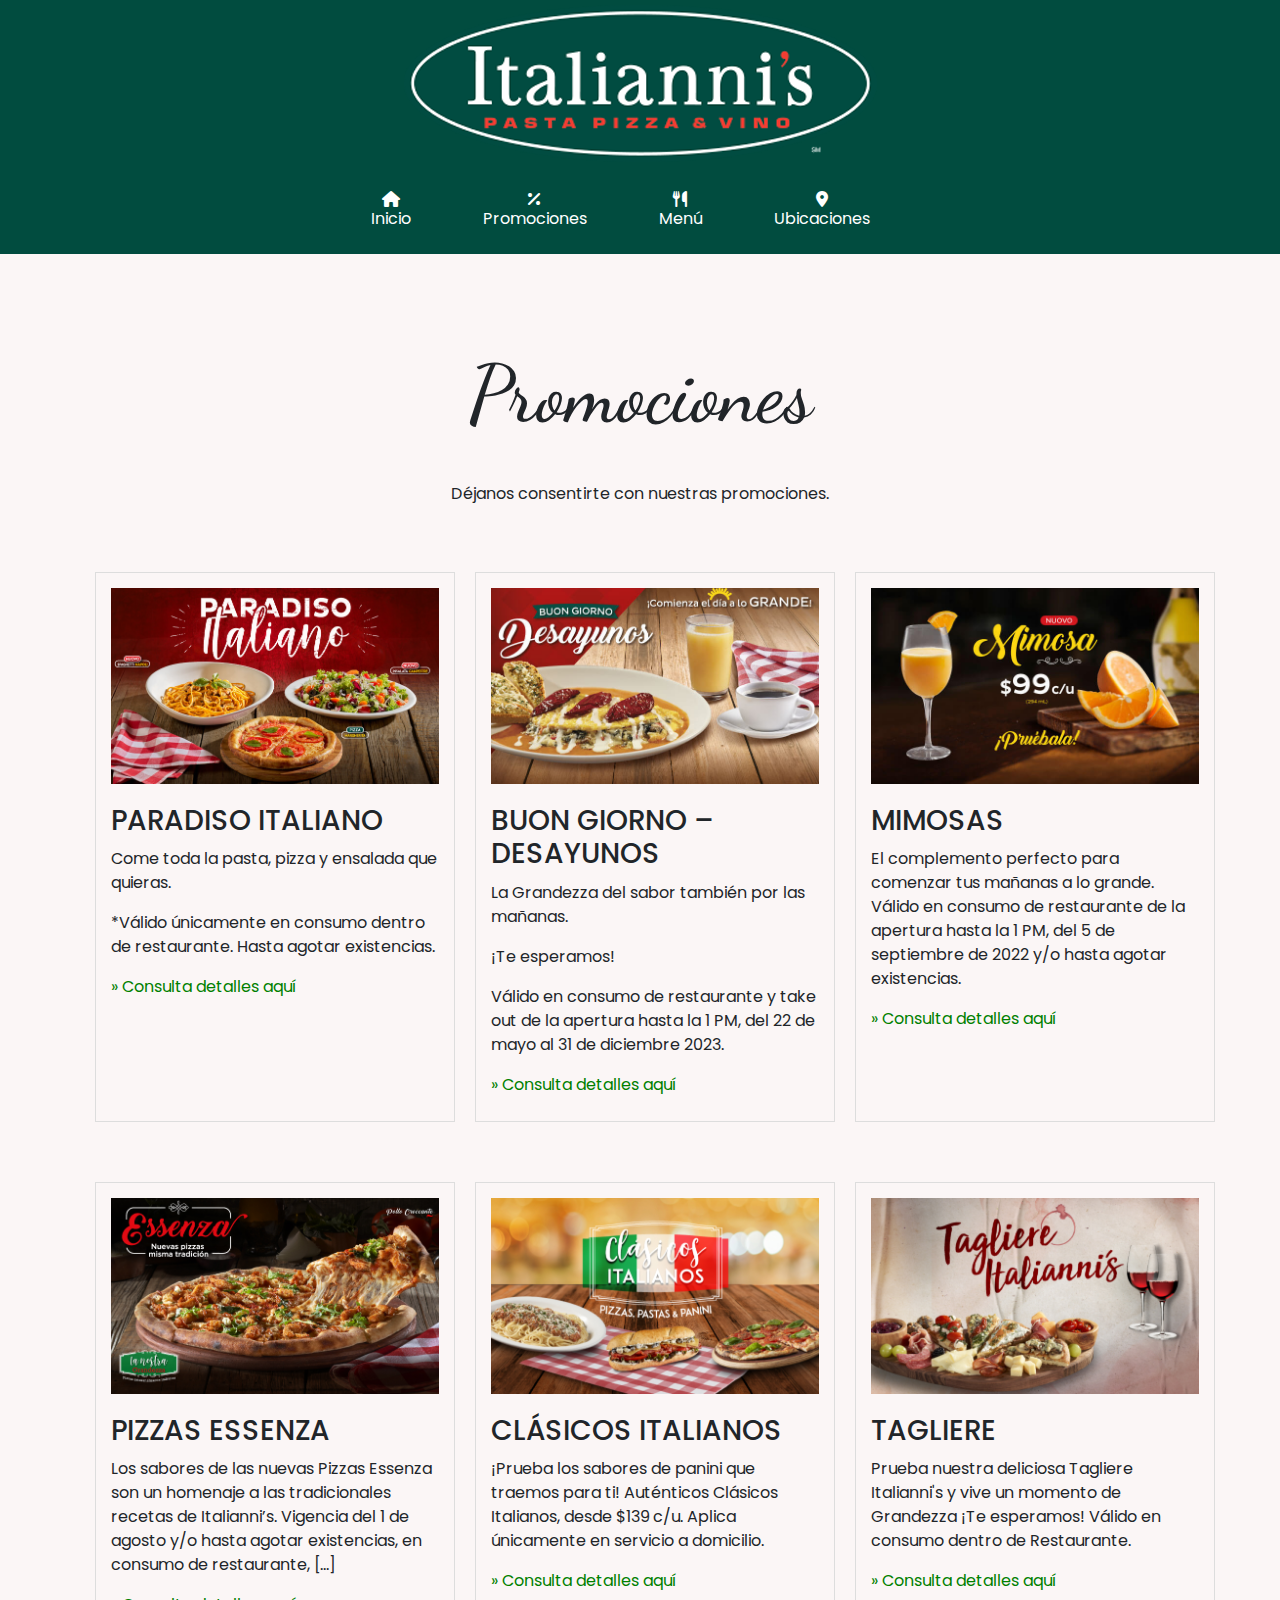
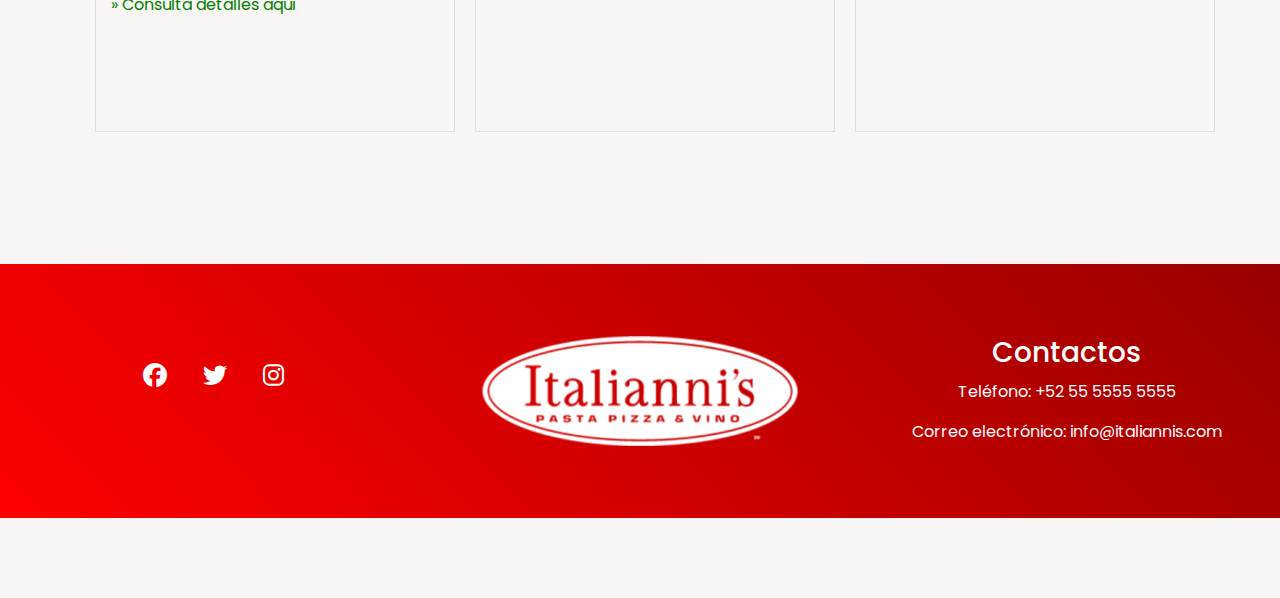
<file: html/promociones.html>
<!DOCTYPE html>
<html lang="es">

<head>
  <meta charset="UTF-8">
  <meta name="viewport" content="width=device-width, initial-scale=1.0">
  <title>Italiannis</title>
  <!-- Enlaces a los archivos CSS de Bootstrap y otros estilos -->
  <link rel="stylesheet" href="https://stackpath.bootstrapcdn.com/bootstrap/4.3.1/css/bootstrap.min.css">
  <link rel="stylesheet" href="../css/index.css">
  <link rel="stylesheet" href="../css/promociones.css">
  <link rel="stylesheet" href="https://cdnjs.cloudflare.com/ajax/libs/font-awesome/6.4.2/css/all.min.css">
</head>

<body>
  <header class="container-fluid">
    <div class="row">
      <div class="col-12 text-center">
        <div class="logo">
          <img src="../imagenes/index/logo.png" alt="Logo Italiannis" class="img-fluid">
        </div>
      </div>
      <div class="col-12">
        <nav class="text-center">
          <ul class="nav">
            <li class="nav-item"><a class="nav-link" href="../html/index.html"><i class="fa-solid fa-house"></i>
                Inicio</a></li>
            <li class="nav-item"><a class="nav-link" href="../html/promociones.html"><i class="fa-solid fa-percent"></i>
                Promociones</a></li>
            <li class="nav-item"><a class="nav-link" href="../html/menu.html"><i class="fas fa-utensils"></i> Menú</a>
            </li>
            <li class="nav-item"><a class="nav-link" href="../html/ubicaciones.html"><i
                  class="fas fa-map-marker-alt"></i> Ubicaciones</a></li>
          </ul>
        </nav>
      </div>
    </div>
  </header>

  <main class="container">
    <h2>Promociones</h2>
    <p>Déjanos consentirte con nuestras promociones.</p>
    <div id="promocionesPage" class="row">
      <div class="col-lg-4 col-md-6" style="margin-top: 40px;">
        <div class="promocion">
          <img src="..//imagenes/promociones/paradiso italiano.jpg" alt="Mimosas" class="img-fluid">
          <h3>PARADISO ITALIANO</h3>
          <p style="text-align: left;">
            Come toda la pasta, pizza y ensalada que quieras.</p>
          <p style="text-align: left;">
            *Válido únicamente en consumo dentro de restaurante. Hasta agotar existencias.</p>
          <p style="text-align: left;">
            <a href="https://www.italiannis.com.mx/paradiso-italiano/" target="_blank">Consulta detalles aquí</a>
          </p>
        </div>
      </div>

      <div class="col-lg-4 col-md-6" style="margin-top: 40px;">
        <div class="promocion">
          <img src="..//imagenes/promociones/buen giorno.jpg" alt="Pizza familiar" class="img-fluid">
          <h3>BUON GIORNO – DESAYUNOS</h3>
          <p style="text-align: left;">
            La Grandezza del sabor también por las mañanas.</p>
          <p style="text-align: left;">
            ¡Te esperamos!</p>
          <p style="text-align: left;">
            Válido en consumo de restaurante y take out de la apertura hasta la 1 PM, del 22 de mayo al 31 de diciembre
            2023.</p>
          <p style="text-align: left;">
            <a href="https://www.italiannis.com.mx/buon-giorno/" target="_blank">Consulta detalles aquí</a>
          </p>
        </div>
      </div>

      <div class="col-lg-4 col-md-6" style="margin-top: 40px;">
        <div class="promocion">
          <img src="..//imagenes/promociones/mimosas.jpg" alt="Menú ejecutivo" class="img-fluid">
          <h3>MIMOSAS</h3>
          <p style="text-align: left;">
            El complemento perfecto para comenzar tus mañanas a lo grande. Válido en consumo de restaurante de la
            apertura hasta la 1 PM, del 5 de septiembre de 2022 y/o hasta agotar existencias.</p>
          <p style="text-align: left;">
            <a href="https://www.italiannis.com.mx/mimosas/" target="_blank">Consulta detalles aquí</a>
          </p>
        </div>
      </div>

      <div class="col-lg-4 col-md-6" style="margin-top: 40px;">
        <div class="promocion">
          <img src="../imagenes/promociones/pizzaessenza.jpg" alt="Menú ejecutivo" class="img-fluid">
          <h3>PIZZAS ESSENZA</h3>
          <p style="text-align: left;">
            Los sabores de las nuevas Pizzas Essenza son un homenaje a las tradicionales recetas de Italianni’s.
            Vigencia del 1 de agosto y/o hasta agotar existencias, en consumo de restaurante, [...]</p>
          <p style="text-align: left;">
            <a href="https://www.italiannis.com.mx/pizza-essenza/" target="_blank">Consulta detalles aquí</a>
          </p>
        </div>
      </div>

      <div class="col-lg-4 col-md-6" style="margin-top: 40px;">
        <div class="promocion">
          <img src="../imagenes/promociones/clasicos-italianos.jpg" alt="Menú ejecutivo" class="img-fluid">
          <h3>CLÁSICOS ITALIANOS</h3>
          <p style="text-align: left;">
            ¡Prueba los sabores de panini que traemos para ti! Auténticos Clásicos Italianos, desde $139 c/u.
            Aplica únicamente en servicio a domicilio.</p>
          <p style="text-align: left;">
            <a href="https://www.italiannis.com.mx/clasicos-italianos/" target="_blank">Consulta detalles aquí</a>
          </p>
        </div>
      </div>

      <div class="col-lg-4 col-md-6" style="margin-top: 40px;">
        <div class="promocion">
          <img src="../imagenes/promociones/tagliere.jpg" alt="Menú ejecutivo" class="img-fluid">
          <h3>TAGLIERE</h3>
          <p style="text-align: left;">
            Prueba nuestra deliciosa Tagliere Italianni's y vive un momento de Grandezza ¡Te esperamos! Válido en
            consumo dentro de Restaurante.</p>
          <p style="text-align: left;">
            <a href="https://www.italiannis.com.mx/tagliere/" target="_blank">Consulta detalles aquí</a>
          </p>
        </div>
      </div>
    </div>
  </main>

  <footer class="container-fluid">
    <div class="row">
      <div class="col-12 col-md-4 text-center">
        <div class="redes">
          <a href="https://www.facebook.com/italiannis/" class="social-link" target="_blank"><i
              class="fab fa-facebook"></i></a>
          <a href="https://twitter.com/italiannismx" class="social-link" target="_blank"><i
              class="fab fa-twitter"></i></a>
          <a href="https://www.instagram.com/italiannismexico/" class="social-link" target="_blank"><i
              class="fab fa-instagram"></i></a>
        </div>
      </div>
      <div class="col-12 col-md-4 text-center">
        <div class="logo_footer">
          <img src="../imagenes/index/logo-footer.png" alt="Logo Italiannis" class="img-fluid">
        </div>
      </div>
      <div class="col-12 col-md-4 text-center">
        <div class="contactos">
          <h3 style="text-align: center; display:inline-block; margin-bottom: 10px;">Contactos</h3>
          <p>Teléfono: +52 55 5555 5555</p>
          <p>Correo electrónico: info@italiannis.com</p>
        </div>
      </div>
    </div>
  </footer>

  <!-- Enlaces a los archivos JS de Bootstrap y otros scripts -->
  <script src="https://code.jquery.com/jquery-3.3.1.slim.min.js"></script>
  <script src="https://cdnjs.cloudflare.com/ajax/libs/popper.js/1.14.7/umd/popper.min.js"></script>
  <script src="https://stackpath.bootstrapcdn.com/bootstrap/4.3.1/js/bootstrap.min.js"></script>
  <script src="../js/index.js"></script>
</body>

</html>
</file>
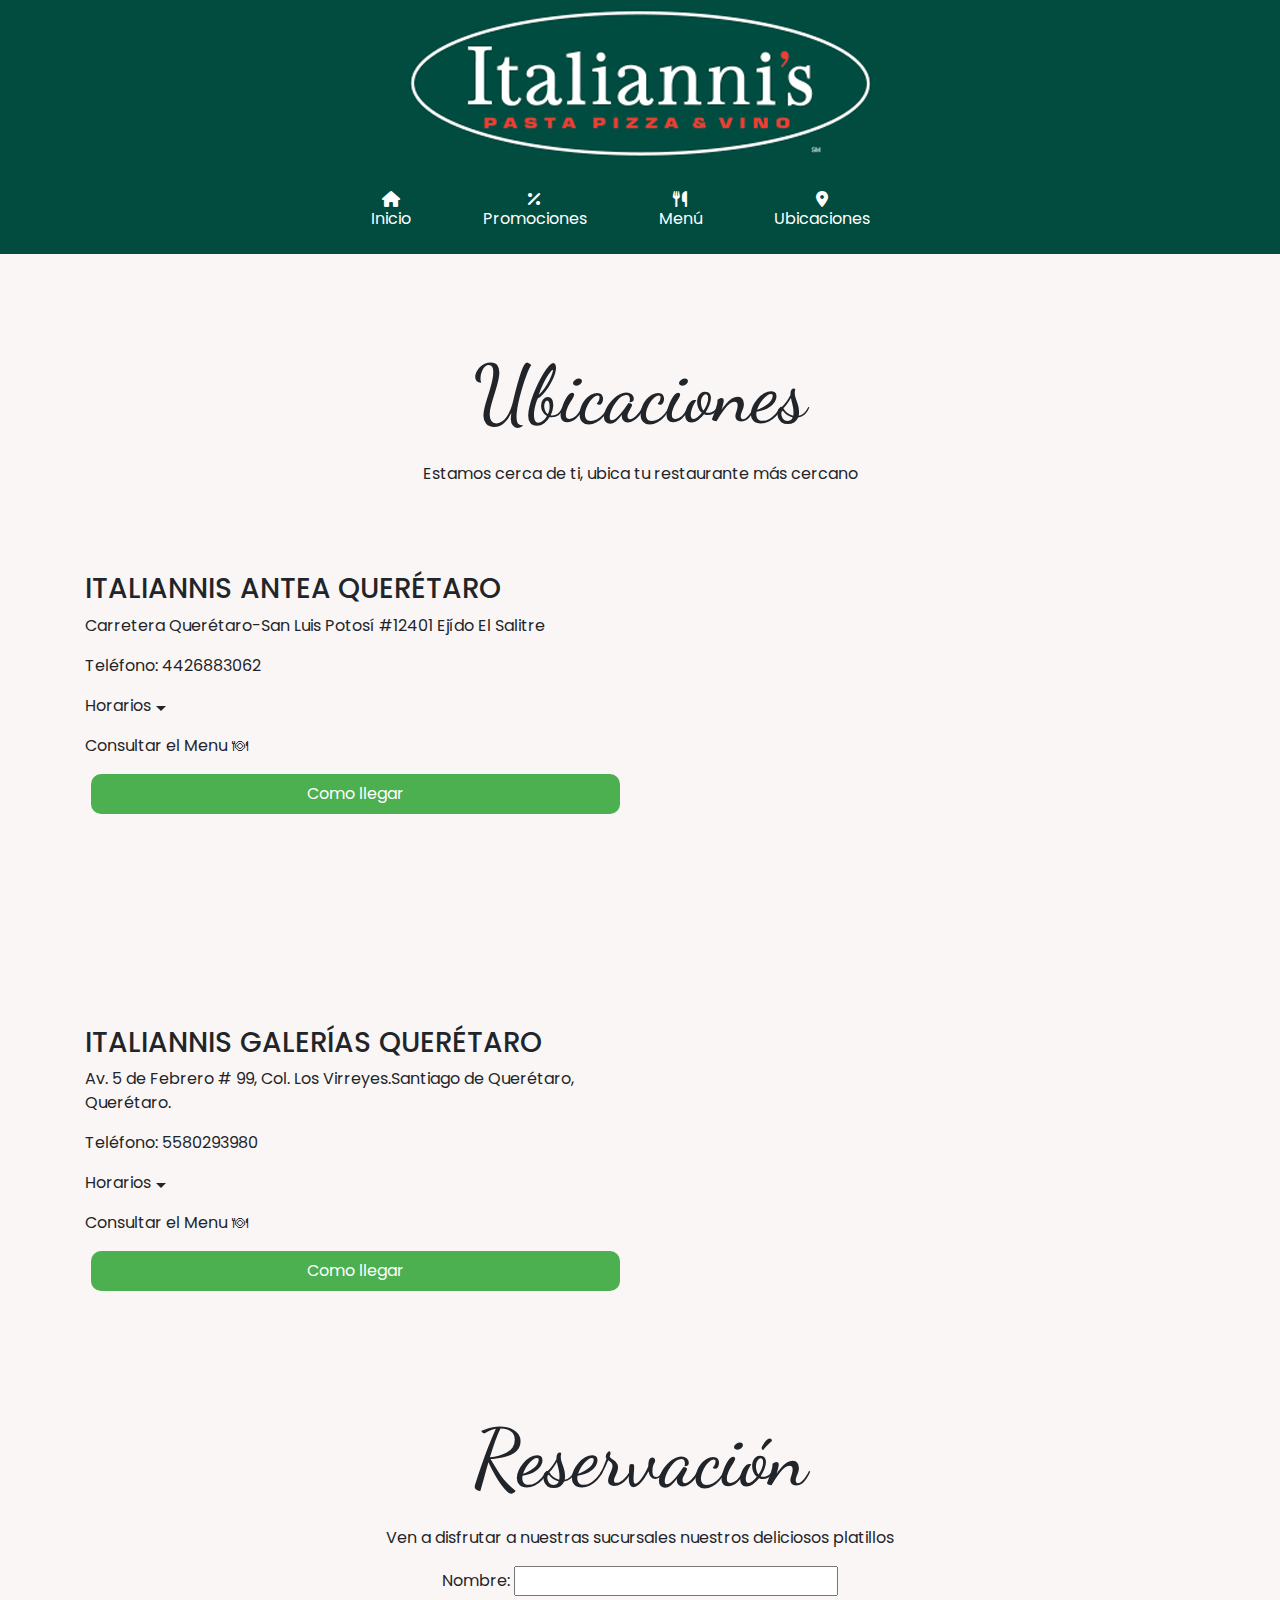
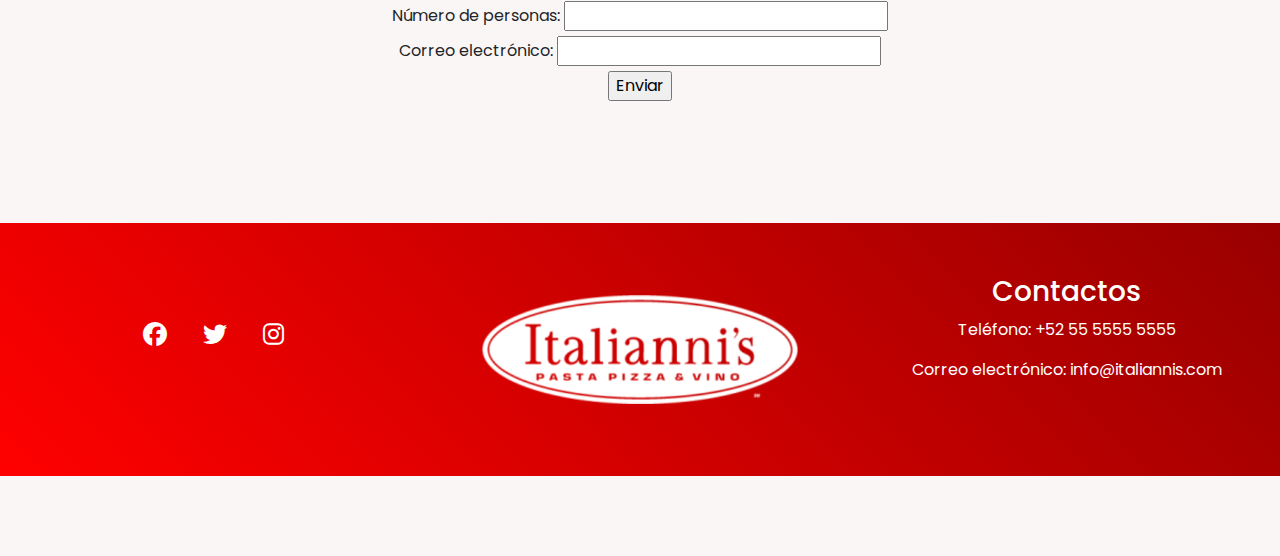
<file: html/ubicaciones.html>
<!DOCTYPE html>
<html lang="es">

<head>
  <meta charset="UTF-8">
  <meta name="viewport" content="width=device-width, initial-scale=1.0">
  <title>Italiannis</title>
  <!-- Enlaces a los archivos CSS de Bootstrap y otros estilos -->
  <link rel="stylesheet" href="https://stackpath.bootstrapcdn.com/bootstrap/4.3.1/css/bootstrap.min.css">
  <link rel="stylesheet" href="../css/index.css">
  <link rel="stylesheet" href="../css/ubicaciones.css">
  <link rel="stylesheet" href="https://cdnjs.cloudflare.com/ajax/libs/font-awesome/6.4.2/css/all.min.css">
</head>

<body>
  <header class="container-fluid">
    <div class="row">
      <div class="col-12 text-center">
        <div class="logo">
          <img src="../imagenes/index/logo.png" alt="Logo Italiannis" class="img-fluid">
        </div>
      </div>
      <div class="col-12">
        <nav class="text-center">
          <ul class="nav">
            <li class="nav-item"><a class="nav-link" href="../html/index.html"><i class="fa-solid fa-house"></i>
                Inicio</a></li>
            <li class="nav-item"><a class="nav-link" href="../html/promociones.html"><i class="fa-solid fa-percent"></i>
                Promociones</a></li>
            <li class="nav-item"><a class="nav-link" href="../html/menu.html"><i class="fas fa-utensils"></i> Menú</a>
            </li>
            <li class="nav-item"><a class="nav-link" href="../html/ubicaciones.html"><i
                  class="fas fa-map-marker-alt"></i> Ubicaciones</a></li>
          </ul>
        </nav>
      </div>
    </div>
  </header>
  <main class="container">
    <h2 class="text-center">Ubicaciones</h2>
    <p>Estamos cerca de ti, ubica tu restaurante más cercano </p>
    <div id="ubicacionesPage" class="row">
      <div class="col-lg-6" style=" margin-top: 70px;">
        <div class="ubicacion-info">
          <h3 class="text-left">ITALIANNIS ANTEA QUERÉTARO</h3>
          <p class="text-left">Carretera Querétaro-San Luis Potosí #12401 Ejído El Salitre</p>
          <p class="text-left">Teléfono: 4426883062</p>
          <p class="text-left" id="horarios">Horarios</p>
          <ul id="listaHorarios" class="text-left" style="display: none;">
            <li>Lunes 12:00 AM - 10:00 PM</li>
            <li>Martes 12:00 AM - 10:00 PM</li>
            <li>Miércoles 12:00 AM - 10:00 PM</li>
            <li>Jueves 12:00 AM - 10:00 PM</li>
            <li>Viernes 12:00 AM - 10:00 PM</li>
            <li>Sábado 1:00 PM - 10:00 PM</li>
            <li>Domingo 1:00 PM - 10:00 PM</li>
          </ul>
          <p class="text-left"><a
              href="https://italiannis.com.mx/wp-content/uploads/2020/03/top20_italiannis_carta_tier.bs_.pdf"
              target="_blank" id="enlaceMenu">Consultar el Menu</a></p>
          <p class="text-center"><button onclick="irAntea()">Como llegar</button></p>
        </div>
      </div>
      <div class="col-lg-6" style="margin-bottom: 100px; margin-top: 50px;">
        <div class="embed-responsive embed-responsive-16by9" style="max-width: 800px; width: 100%;">
          <iframe
            src="https://www.google.com/maps/embed?pb=!1m18!1m12!1m3!1d3732.8836244937997!2d-100.44003552475303!3d20.674313080887707!2m3!1f0!2f0!3f0!3m2!1i1024!2i768!4f13.1!3m3!1m2!1s0x85d35bb43e7d1f77%3A0xf19533239fe14dc4!2sItalianni&#39;s%20Antea!5e0!3m2!1ses-419!2smx!4v1700250405505!5m2!1ses-419!2smx"
            width="800" height="300" style="border:0;" allowfullscreen="" loading="lazy"
            referrerpolicy="no-referrer-when-downgrade"></iframe>
        </div>
      </div>
      <div class="col-lg-6" style="margin-top: 70px;">
        <div class="ubicacion-info">
          <h3 class="text-left">ITALIANNIS GALERÍAS QUERÉTARO</h3>
          <p class="text-left">Av. 5 de Febrero # 99, Col. Los Virreyes.Santiago de Querétaro, Querétaro.</p>
          <p class="text-left">Teléfono: 5580293980</p>
          <p class="text-left" id="horariosg">Horarios</p>
          <ul id="listaHorariosg" class="text-left" style="display: none;">
            <li>Lunes 12:00 AM - 10:00 PM</li>
            <li>Martes 12:00 AM - 10:00 PM</li>
            <li>Miércoles 12:00 AM - 10:00 PM</li>
            <li>Jueves 12:00 AM - 10:00 PM</li>
            <li>Viernes 12:00 AM - 10:00 PM</li>
            <li>Sábado 9:00 AM - 10:00 PM</li>
            <li>Domingo 9:00 AM - 10:00 PM</li>
          </ul>
          <p class="text-left"><a
              href="https://italiannis.com.mx/wp-content/uploads/2020/03/top20_italiannis_carta_tier.bs_.pdf"
              target="_blank" id="enlaceMenu">Consultar el Menu</a></p>
          <p class="text-center"><button onclick="irGalerias()">Como llegar</button></p>
        </div>
      </div>
      <div class="col-lg-6" style="margin-bottom: 100px; margin-top: 50px;">
        <div class="embed-responsive embed-responsive-16by9" style="max-width: 600px; width: 100%;">
          <iframe
            src="https://www.google.com/maps/embed?pb=!1m18!1m12!1m3!1d3735.2606543880206!2d-100.40518759999999!3d20.5774104!2m3!1f0!2f0!3f0!3m2!1i1024!2i768!4f13.1!3m3!1m2!1s0x85d34533cd4d1cbd%3A0xfe285925534fe2dd!2sItalianni&#39;s!5e0!3m2!1ses-419!2smx!4v1700242107512!5m2!1ses-419!2smx"
            width="600" height="450" style="border:0;" allowfullscreen="" loading="lazy"
            referrerpolicy="no-referrer-when-downgrade"></iframe>
        </div>
      </div>
    </div>
    <h2 id="formulario" class="text-center">Reservación</h2>
    <p>Ven a disfrutar a nuestras sucursales nuestros deliciosos platillos </p>
    <form action="../php/reserva.php" method="GET">
      <label for="nombre">Nombre:</label>
      <input type="text" name="nombre" required>
      <br>

      <label for="personas">Número de personas:</label>
      <input type="number" name="personas" required>
      <br>

      <label for="correo">Correo electrónico:</label>
      <input type="email" name="correo" required>
      <br>
      <input type="submit" value="Enviar">
    </form>
  </main>

  <footer class="container-fluid">
    <div class="row">
      <div class="col-12 col-md-4 text-center">
        <div class="redes">
          <a href="https://www.facebook.com/italiannis/" class="social-link" target="_blank"><i
              class="fab fa-facebook"></i></a>
          <a href="https://twitter.com/italiannismx" class="social-link" target="_blank"><i
              class="fab fa-twitter"></i></a>
          <a href="https://www.instagram.com/italiannismexico/" class="social-link" target="_blank"><i
              class="fab fa-instagram"></i></a>
        </div>
      </div>
      <div class="col-12 col-md-4 text-center">
        <div class="logo_footer">
          <img src="../imagenes/index/logo-footer.png" alt="Logo Italiannis" class="img-fluid">
        </div>
      </div>
      <div class="col-12 col-md-4 text-center">
        <div class="contactos">
          <h3 style="text-align: center; display:inline-block; margin-bottom: 10px;">Contactos</h3>
          <p>Teléfono: +52 55 5555 5555</p>
          <p>Correo electrónico: info@italiannis.com</p>
        </div>
      </div>
    </div>
  </footer>

  <!-- Enlaces a los archivos JS de Bootstrap y otros scripts -->
  <script src="https://code.jquery.com/jquery-3.3.1.slim.min.js"></script>
  <script src="https://cdnjs.cloudflare.com/ajax/libs/popper.js/1.14.7/umd/popper.min.js"></script>
  <script src="https://stackpath.bootstrapcdn.com/bootstrap/4.3.1/js/bootstrap.min.js"></script>
  <script src="../js/index.js"></script>
  <script src="../js/ubicaciones.js"></script>

</body>

</html>
</file>
<file: css/index.css>
/* Define variables para colores y propiedades */
@import url('https://fonts.googleapis.com/css2?family=Poppins:wght@100;300;400;500;600;700;800;900&display=swap');

:root {
  --background-color: #fbf6f6;
  /* Fondo con degradado */
  --header-color: #014c3f;
  /* Color de fondo del encabezado */
  --footer-color: linear-gradient(45deg, #ff0000, #990000);
  /* Footer con degradado rojo */
  --text-color: #fff;
  /* Color de texto */
  --font-size: 16px;
  /* Tamaño de fuente */
}

/* Estilos generales para el cuerpo de la página */
body {
  text-align: center;
  /* Centra el texto horizontalmente */
  font-family: poppins;
  /* Fuente de texto predeterminada */
  background: var(--background-color);
  /* Usa el fondo con degradado definido en las variables */
  margin: 0;
  padding: 0;
  font-size: var(--font-size);
  /* Usa el tamaño de fuente definido en las variables */
  margin-bottom: 80px;
}

/* Estilos para el encabezado de la página */
header {
  text-align: center;
  /* Centra el contenido del encabezado horizontalmente */
  background: var(--header-color);
  /* Usa el color de fondo del encabezado definido en las variables */
  margin-bottom: 60px;
  /* Agrega margen en la parte inferior del header */
  transition: background-color 0.3s;
  /* Aplica una transición al color de fondo */
}
.contactos{
  margin-top: 20px;
}

.logo {
  margin-bottom: 1rem;
  /* Espaciado inferior del logotipo */
}

/* Cambiar el tamaño de los íconos en los elementos <li> */
li a i.fa-solid.fa-percent,
li a i.fas.fa-utensils,
li a i.fas.fa-map-marker-alt,
li a i.fa-solid.fa-house {
  /*font-size: 30px; /* Cambia el tamaño de los íconos a 24px (ajusta el tamaño según lo necesites) */
  display: block;
}

/* Estilos para la navegación en el encabezado */
nav ul {
  display: flex;
  /* Usa el modelo de caja flexible para los elementos de lista */
  justify-content: center;
  /* Centra horizontalmente los elementos de lista */
  list-style: none;
  /* Quita los estilos de la lista */
  padding: 0;
}

nav ul li {
  margin-right: 20px;
  /* Espaciado derecho entre elementos de la lista */
}

nav a {
  color: var(--text-color);
  /* Usa el color de texto definido en las variables */
  text-decoration: none;
  /* Quita la decoración de subrayado en los enlaces */
  font-size: 1rem;
  /* Tamaño de fuente de los enlaces */
  transition: color 0.3s;
  /* Aplica una transición al color del texto */
  margin-bottom: 15px;
  /* Agrega margen en la parte inferior de la lista */
}

nav a:hover {
  background-color: #cd6363;
  /* Cambia el color de fondo al hacer hover */
  color: #063e30;
  /* Cambia el color del texto al hacer hover */
}

/* Estilos para el contenido principal */
main {
  padding: 2rem;
  /* Espaciado interior del contenido principal */
  text-align: center;
  /* Centra el texto horizontalmente */
}

/* Estilos para el carrusel de imágenes */
.carousel {
  width: 100%;
  /* Ancho del carrusel al 100% */
  margin: 0 auto;
  /* Centra el carrusel horizontalmente */
  position: relative;
  /* Establece la posición relativa para el carrusel */
  max-width: 1200px;
  /* Ancho máximo del carrusel */
}

/* Estilos para las diapositivas del carrusel */
.slide {
  display: none;
  /* Oculta las diapositivas por defecto */
  width: 100%;
  /* Ancho de las diapositivas */
  position: relative;
  /* Establece la posición relativa para las diapositivas */
}

/* Estilos para las imágenes en las diapositivas */
.slide img {
  width: 100%;
  /* Ancho de las imágenes al 100% */
  height: auto;
  /* Altura automática para mantener la proporción */
  box-shadow: 0 0 10px rgba(206, 223, 10, 0.2);
  /* Agrega una sombra a las imágenes */
}

/* Estilos para la navegación del carrusel */
.carousel-nav {
  position: absolute;
  /* Establece la posición absoluta para la navegación */
  top: 50%;
  /* Centra verticalmente la navegación */
  transform: translateY(-50%);
  /* Alinea la navegación verticalmente */
  width: 100%;
  /* Ancho del área de navegación */
  text-align: center;
  /* Centra el texto horizontalmente */
}

/* Estilos para los botones de navegación del carrusel */
.carousel-nav button {
  background: none;
  /* Color de fondo de los botones */
  border: none;
  /* Quita los bordes de los botones */
  font-size: 24px;
  /* Tamaño de fuente de los botones */
  color: #8fd5ca;
  /* Color de texto de los botones */
  cursor: pointer;
  /* Cambia el cursor al pasar por encima */
  position: absolute;
  /* Establece la posición absoluta para los botones */
  top: 50%;
  /* Centra verticalmente los botones */
  transform: translateY(-50%);
  /* Alinea los botones verticalmente */
  transition: background-color 0.3s, transform 0.3s;
  /* Aplica transiciones de color y posición */
}

.carousel-nav button:hover {
  background: #c9dfd7;
  /* Cambia el color de fondo al hacer hover */
}

/* Estilos para los botones de navegación previos y siguientes */
#prev-slide {
  left: 10px;
  /* Posición izquierda del botón anterior */
}

#next-slide {
  right: 10px;
  /* Posición derecha del botón siguiente */
}

/* Estilos para el pie de página */
footer {
  background: var(--footer-color);
  /* Usa el color de fondo del encabezado definido en las variables */
  margin-top: 90px;
  /* Agrega margen en la parte superior del footer */
  margin-bottom: 50px;
  /* Agrega margen en la parte inferior del footer */
  color: var(--text-color);
  /* Usa el color de texto definido en las variables */
  transition: background-color 0.3s;
  /* Aplica una transición al color de fondo */
  padding: 2rem 0;
  /* Añade relleno superior e inferior */
  text-align: center;
  /* Centra el texto horizontalmente */
}

/* Estilos para los íconos de redes sociales en el pie de página */
.redes a {
  text-decoration: none;
  /* Quita la decoración de subrayado en los enlaces */
  padding: 1rem;
  /* Espaciado interior de los enlaces */
  font-size: 5rem;
  /* Tamaño de fuente de los enlaces */
  transition: background-color 0.3s, color 0.3s;
  /* Aplica transiciones a color y posición */
}

.redes a:hover {
  background-color: #03462f;
  /* Cambia el color de fondo al hacer hover */
  color: #fff;
  /* Cambia el color del texto al hacer hover */
}

/* Estilos para el logotipo en el pie de página */
.logo_footer {
  padding: 2.5rem;
  /* Espaciado interior del logotipo */
}

/* Estilos para los íconos de redes sociales en el pie de página */
.social-link i.fab.fa-facebook,
.social-link i.fab.fa-twitter,
.social-link i.fab.fa-instagram {
  color: #fff;
  /* Cambia el color de los íconos de redes sociales */
  font-size: 24px;
  /* Cambia el tamaño de los íconos de redes sociales */
}

/* Estilo para los íconos */
li a {
  display: inline-flex;
  /* Usar un modelo de caja flexible */
  flex-direction: column;
  /* Dirección de los elementos en fila */
  align-items: center;
  /* Centrar verticalmente los elementos */
  text-decoration: none;
  /* Quitar decoración de enlace (subrayado) */
  margin-right: 20px;
  /* Espacio entre elementos */
}

/* Estilo para los íconos de FontAwesome */
li a i {
  margin-right: center;
  /* Sin espacio entre el ícono y el texto */
}

.nuestra-tradicion {
  margin-top: 150px;
  margin-bottom: 100px;
}

.seccion {
  margin-top: 100px;
  margin-bottom: 100px;
}

.cajas {
  margin-top: 100px;
  margin-bottom: 100px;
}

.ubicaciones {
  margin-top: 150px;
  margin-bottom: 80px;

}
</file>
<file: css/index2.css>
/* Estilos para las cajas */
.cajas a {
    text-decoration: none;
    /* Elimina el subrayado del enlace */
    color: #ffffff;
    /* Cambia el color del texto a negro (puedes ajustar el color según tus preferencias) */
    transition: color 0.3s;
    /* Agrega una transición suave para el cambio de color */
  }
  
  /* Estilos para las cajas */
  .cajas .caja {
    overflow: hidden;
    /* Oculta el contenido que excede el tamaño de la caja */
    position: relative;
    /* Establece la posición relativa para posicionar el contenido */
    transition: transform 0.3s;
    /* Agrega una transición suave para el efecto de zoom */
  }
  
  /* Efecto de zoom al pasar el mouse sobre las cajas */
  .cajas .caja:hover {
    transform: scale(1.1);
    /* Aplica un zoom al 110% al pasar el mouse */
  }
  
  /* Estilos para las imágenes dentro de las cajas */
  .cajas img {
    max-width: 100%;
    /* Asegura que la imagen no supere el ancho de su contenedor */
    transition: transform 0.3s;
    /* Agrega una transición suave para el efecto de zoom */
  }
  
  /* Estilos para el texto dentro de las cajas */
  .cajas p {
    position: absolute;
    /* Establece la posición absoluta */
    top: 0;
    /* Coloca el texto en la parte superior */
    left: 0;
    /* Coloca el texto en la parte izquierda */
    width: 100%;
    /* Ocupa el ancho completo de la caja */
    background: rgba(92, 90, 90, 0.7);
    /* Fondo semi-transparente para mejorar la legibilidad */
    padding: 10px;
    /* Añade un pequeño espacio alrededor del texto */
    margin: 0;
    /* Elimina el margen predeterminado */
    transition: background 0.3s;
    /* Agrega una transición suave para el cambio de fondo */
  }
  
  /* Estilos para el texto al pasar el mouse sobre las cajas */
  .cajas .caja:hover p {
    background: rgba(255, 255, 255, 0);
    /* Hace el fondo completamente transparente al pasar el mouse */
  }
  
  
  /* Estilos para el botón "Como llegar" */
  .ubicaciones button {
    cursor: pointer;
    padding: 8px 15%;
    /* Ajusta el ancho para abarcar todo el tamaño del texto */
    font-size: 20px;
    /* Ajusta el tamaño del texto */
    background-color: #4caf50;
    /* Color verde */
    color: #fff;
    border: none;
    position: relative;
    border-radius: 10px;
    /* Agrega esquinas redondas */
    transition: padding 0.3s ease;
    /* Agrega una transición para el desplazamiento del texto */
  }
  
  .ubicaciones button:hover {
    background-color: #45a049;
    /* Cambia el color al pasar el mouse */
    padding-right: 5%;
    /* Ajusta el desplazamiento del texto al pasar el mouse */
  }
  
  .ubicaciones button:before {
    content: '\1F4CD';
    /* Código Unicode para el icono de coche */
    font-size: 24px;
    /* Ajusta el tamaño del icono */
    opacity: 0;
    /* Inicialmente, establece la opacidad en 0 para que no sea visible */
    position: absolute;
    /* Absoluto para posicionar el icono en relación con el botón */
    top: 40%;
    /* Coloca el icono a la mitad vertical del botón */
    left: 20%;
    /* Coloca el icono a la izquierda del botón */
    transform: translateY(-50%);
    /* Ajusta para centrar verticalmente */
    transition: opacity 0.3s ease;
    /* Agrega una transición suave para la opacidad */
  }
  
  .ubicaciones button:hover:before {
    opacity: 1;
    /* Hace que el icono sea visible al pasar el mouse */
  }
  
  /* Animación fadein */
  @keyframes fadein {
    from {
      opacity: 0;
    }
  
    to {
      opacity: 1;
    }
  }
</file>
<file: css/menu.css>
@import url('https://fonts.googleapis.com/css2?family=Poppins:wght@100;300;400;500;600;700;800;900&display=swap');
@import url('https://fonts.googleapis.com/css2?family=Dancing+Script:wght@100;300;400;500;600;700;800;900&display=swap');
@import url('https://fonts.googleapis.com/css2?family=Satisfy:wght@100;300;400;500;600;700;800;900&display=swap');



.contenido {
  display: flex;
  flex-wrap: wrap;
  justify-content: center; /* Centra horizontalmente los elementos dentro de .contenido */
  align-items: center; /* Centra verticalmente los elementos dentro de .contenido */
}

h2 {
  font-family: 'Dancing Script', cursive;
  font-size: 80px; /* Puedes ajustar el tamaño según tus preferencias */
  text-align: center;
  margin-bottom: 20px;
  width: 100%;
}

h3 {
  font-family: 'Satisfy', cursive;
  font-size: 40px;
  text-align: center;
  margin-top: 60px;
  margin-bottom: 40px;
  width: 100%;
}

h4 {
  margin-top: 40px;
  margin-bottom: 20px;
}
.contactos{
  margin-top: -40px;
}

.menu-category {
  display: flex;
  justify-content: center; /* Centra horizontalmente los elementos dentro de .menu-category */
  flex-wrap: wrap;
}

.menu {
  width: 350px; /* Ajusta el ancho según tus necesidades */
  height: 600px;
  margin: 10px;
  padding: 15px;
  text-align: center;
  border: 1px solid #ddd;
  transition: transform 0.3s, color 0.3s;
}

.menu:hover {
  transform: scale(1.1);
  color: rgb(196, 17, 17);
}

.menu img {
  width: 100%;
  height: 50%;
}

/* Ajusta el espacio entre las cajas en pantallas pequeñas */
@media (max-width: 768px) {
  .menu {
    width: calc(100% - 20px);
  }
}
</file>
<file: css/promociones.css>
@import url('https://fonts.googleapis.com/css2?family=Poppins:wght@100;300;400;500;600;700;800;900&display=swap');
@import url('https://fonts.googleapis.com/css2?family=Dancing+Script:wght@100;300;400;500;600;700;800;900&display=swap');


.contenido {
  display: flex;
  flex-wrap: wrap;
  justify-content: center; /* Centra horizontalmente los elementos dentro de .contenido */
  align-items: center; /* Centra verticalmente los elementos dentro de .contenido */
}

h2 {
  font-family: 'Dancing Script', cursive;
  font-size: 80px; /* Puedes ajustar el tamaño según tus preferencias */
  text-align: center;
  margin-bottom: 40px;
  width: 100%;
}

h3 {
  font-family: poppins;
  text-align: left;
  margin-top: 20px;
  margin-bottom: 10px;
  width: 100%;
}

.promocion {
  width: 360px; /* Ajusta el ancho según tus necesidades */
  height: 550px;
  margin: 10px;
  padding: 15px;
  text-align: center;
  border: 1px solid #ddd;
  transition: transform 0.3s, color 0.3s;
}

.promocion:hover {
  transform: scale(1.1);
  color: rgb(196, 17, 17);
}

.promocion img {
  width: 100%;
  height: auto;
}

/* Ajusta el espacio entre la imagen y el texto */
.promocion p {
  margin-top: 10px; /* Puedes ajustar este valor según tus necesidades */
}

/* Estilo para los enlaces dentro de .promocion */
.promocion a {
  color: green;
  text-decoration: none; /* Quita el subrayado */
  transition: color 0.3s;
}

.promocion a:hover {
  color: rgb(17, 184, 17);
}

/* Agrega una flecha antes del texto "Consulta aquí" */
.promocion a::before {
  content: '\00bb\00a0'; /* Código Unicode para una flecha (mayor) hacia la derecha y un espacio */
}

/* Asegura que el ajuste de tamaño se aplique correctamente en pantallas pequeñas */
@media (max-width: 768px) {
  .promocion {
    width: calc(100% - 20px);
  }
}
</file>
<file: css/ubicaciones.css>
/* Estilos para el contenedor de la ubicación */
@import url('https://fonts.googleapis.com/css2?family=Poppins:wght@100;300;400;500;600;700;800;900&display=swap');
@import url('https://fonts.googleapis.com/css2?family=Dancing+Script:wght@100;300;400;500;600;700;800;900&display=swap');

h2 {
  font-family: 'Dancing Script', cursive;
  font-size: 80px; /* Puedes ajustar el tamaño según tus preferencias */
  text-align: center;
  margin-bottom: 20px;
  width: 100%;
}
.contactos{
  margin-top: 20px;
}
.col-lg-6 {
  display: flex;
  flex-wrap: wrap;
}

/* Estilos para la información de la ubicación */
.ubicacion-info {
  flex: 0 0 100%; /* Ocupa el 50% del ancho en pantallas medianas y grandes */
  max-width: 100%;
  margin-right: 20px; /* Ajusta el margen entre la información y el mapa */
}

/* Estilos para el mapa */
.embed-responsive-16by9 {
  flex: 0 0 100%; /* Ocupa el 50% del ancho en pantallas medianas y grandes */
  max-width: 100%;
}

/* Estilos adicionales para pantallas más pequeñas */
@media (max-width: 767.98px) {
  .ubicacion-info,
  .embed-responsive-16by9 {
      flex: 0 0 100%; /* Ocupa el 100% del ancho en pantallas pequeñas */
      max-width: 100%;
      margin-right: 0; /* Elimina el margen entre la información y el mapa en pantallas pequeñas */
  }
}
/* Estilos para horarios Antea */
#horarios {
  cursor: pointer;
  text-decoration: none;
  position: relative;
}

#horarios:after {
  content: '';
  display: inline-block;
  width: 0;
  height: 0;
  border-left: 5px solid transparent;
  border-right: 5px solid transparent;
  border-top: 5px solid; /* Cambiado a border-top */
  margin-left: 5px;
  transition: transform 0.3s;
}

#horarios.ocultar:after {
  transform: rotate(180deg);
}

#listaHorarios {
  display: none;
  list-style-type: none;
  margin-top: 8px;
  animation: fadein 0.5s;
}

#listaHorarios li {
  margin-bottom: 8px;
}

/* Estilos para horarios Galerias */
#horariosg {
  cursor: pointer;
  text-decoration: none;
  position: relative;
}

#horariosg:after {
  content: '';
  display: inline-block;
  width: 0;
  height: 0;
  border-left: 5px solid transparent;
  border-right: 5px solid transparent;
  border-top: 5px solid; /* Cambiado a border-top */
  margin-left: 5px;
  transition: transform 0.3s;
}

#horariosg.ocultar:after {
  transform: rotate(180deg);
}

#listaHorariosg {
  display: none;
  list-style-type: none;
  margin-top: 8px;
  animation: fadein 0.5s;
}

#listaHorariosg li {
  margin-bottom: 8px;
}

/* Estilos para el enlace del menú */
#enlaceMenu {
  text-decoration: none;
  color: inherit; /* Usa el color del texto por defecto */
  position: relative;
}

#enlaceMenu:hover {
  text-decoration: none; /* Quita el subrayado al pasar el mouse */
}

#enlaceMenu:after {
  content: '\1F37D'; /* Código Unicode para plato y cubiertos */
  margin-left: 5px; /* Espacio entre el texto y el icono */
}

/* Estilos para el botón "Como llegar" */
.ubicacion-info button {
  cursor: pointer;
  padding: 8px 40%; /* Ajusta el ancho para abarcar todo el tamaño del texto */
  background-color: #4caf50; /* Color verde */
  color: #fff;
  border: none;
  position: relative;
  border-radius: 10px; /* Agrega esquinas redondas */
  transition: padding 0.3s ease; /* Agrega una transición para el desplazamiento del texto */
}

.ubicacion-info button:hover {
  background-color: #45a049; /* Cambia el color al pasar el mouse */
  padding-right: 35%; /* Ajusta el desplazamiento del texto al pasar el mouse */
}

.ubicacion-info button:before {
  content: '\1F697'; /* Código Unicode para el icono de coche */
  font-size: 24px; /* Ajusta el tamaño del icono */
  opacity: 0; /* Inicialmente, establece la opacidad en 0 para que no sea visible */
  position: absolute; /* Absoluto para posicionar el icono en relación con el botón */
  top: 40%; /* Coloca el icono a la mitad vertical del botón */
  left: 35%; /* Coloca el icono a la izquierda del botón */
  transform: translateY(-50%); /* Ajusta para centrar verticalmente */
  transition: opacity 0.3s ease; /* Agrega una transición suave para la opacidad */
}

.ubicacion-info button:hover:before {
  opacity: 1; /* Hace que el icono sea visible al pasar el mouse */
}

/* Animación fadein */
@keyframes fadein {
  from { opacity: 0; }
  to   { opacity: 1; }
}
</file>
